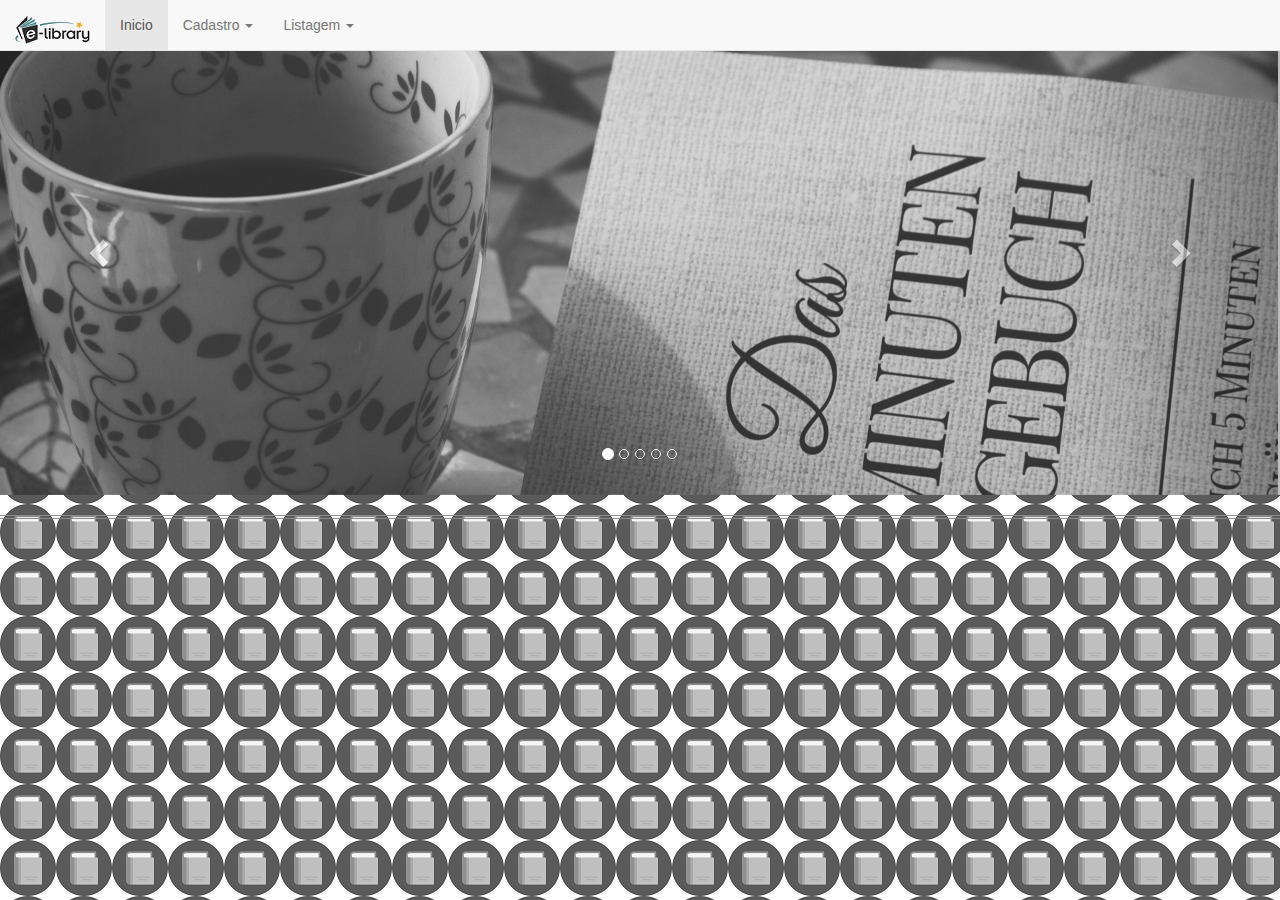
<file: index.html>
<html>
<head>
  <meta charset="UTF-8" />
  <title>E-Library</title>
  <link href="bootstrap/css/bootstrap.min.css" rel="stylesheet" type="text/css">
  <link href="bootstrap/css/font-awesome.min.css" rel="stylesheet" type="text/css">
  <link href="css/style.css" rel="stylesheet" type="text/css">
  <link href="images/icon.png" rel="shortcut icon" type="icon">
</head>
<body>

  <!-- COMEÇO DA NAV BAR -->
  <nav class="navbar navbar-default navbar-fixed-top">
    <div class="container-fluid">
      <div class="navbar-header">
        <button type="button" class="navbar-toggle collapsed" data-toggle="collapse" data-target="#bs-example-navbar-collapse-1" aria-expanded="false">
          <span class="sr-only">Toggle navigation</span>
          <span class="icon-bar"></span>
          <span class="icon-bar"></span>
          <span class="icon-bar"></span>
        </button>
        <a class="navbar-brand" href="#">
          <img alt="E-Library" src="images/logo.png">
        </a>
      </div>

      <div class="collapse navbar-collapse" id="bs-example-navbar-collapse-1">
        <ul class="nav navbar-nav">
          <li class="active"><a href="index.html">Inicio</a></li>


          <li class="dropdown">
            <a href="#" class="dropdown-toggle" data-toggle="dropdown" role="button" aria-haspopup="true" aria-expanded="false">Cadastro <span class="caret"></span></a>
            <ul class="dropdown-menu">
              <li><a href="pages/cadastroAut.html">Autor</a></li>
              <li><a href="pages/cadastroLiv.html">Livro</a></li>
              <li><a href="pages/cadastroUsu.html">Usuário</a></li>
              <li><a href="pages/cadastroCat.html">Categoria</a></li>
              <li role="separator" class="divider"></li>
              <li><a href="pages/retira.html">Retirada</a></li>
              <li><a href="pages/devolve.html">Devolução</a></li>
            </ul>
          </li>

          <li class="dropdown">
            <a href="#" class="dropdown-toggle" data-toggle="dropdown" role="button" aria-haspopup="true" aria-expanded="false">Listagem <span class="caret"></span></a>
            <ul class="dropdown-menu">
              <li><a href="pages/listAutores.html">Autores</a></li>
              <li><a href="pages/listLivros.html">Livros</a></li>
              <li><a href="pages/listUsuarios.html">Usuários</a></li>
              <li role="separator" class="divider"></li>
              <li><a href="pages/listDevolve.html">Livros a devolver</a></li>
              <li><a href="pages/listEmprestado.html">Livros emprestados</a></li>
              <li><a href="pages/listDisponiveis.html">Livros Disponíveis</a></li>
            </ul>
          </li>

        </ul>

        </div>
    </div>
  </nav>
  <!-- FIM DA NAV BAR -->
  <!-- COMEÇO DO CAROUSEL -->
    <div id="carousel-example-generic" class="carousel slide" data-ride="carousel">

  <ol class="carousel-indicators">
    <li data-target="#carousel-example-generic" data-slide-to="0" class="active"></li>
    <li data-target="#carousel-example-generic" data-slide-to="1"></li>
    <li data-target="#carousel-example-generic" data-slide-to="2"></li>
    <li data-target="#carousel-example-generic" data-slide-to="3"></li>
    <li data-target="#carousel-example-generic" data-slide-to="4"></li>
  </ol>

  <div class="carousel-inner" role="listbox">
    <div class="item active">
      <img src="images/1.jpg" alt="one">
      <div class="carousel-caption">
      </div>
    </div>
    <div class="item">
      <img src="images/2.jpg" alt="two">
      <div class="carousel-caption">
      </div>
    </div>

    <div class="item">
      <img src="images/3.jpg" alt="three">
      <div class="carousel-caption">
      </div>
    </div>

    <div class="item">
      <img src="images/4.jpg" alt="four">
      <div class="carousel-caption">
      </div>
    </div>

    <div class="item">
      <img src="images/5.jpg" alt="five">
      <div class="carousel-caption">
      </div>
    </div>

  </div>

  <a class="left carousel-control" href="#carousel-example-generic" role="button" data-slide="prev">
    <span class="glyphicon glyphicon-chevron-left" aria-hidden="true"></span>
    <span class="sr-only">Previous</span>
  </a>
  <a class="right carousel-control" href="#carousel-example-generic" role="button" data-slide="next">
    <span class="glyphicon glyphicon-chevron-right" aria-hidden="true"></span>
    <span class="sr-only">Next</span>
  </a>

</div>
  <!-- FIM DO CAROUSEL -->


<hr class="style">
<div>

</div>
  <script src="js/jquery.js"></script>
  <script src="bootstrap/js/bootstrap.min.js"></script>
  <script src="js/script.js"></script>
</body>
</html>
</file>
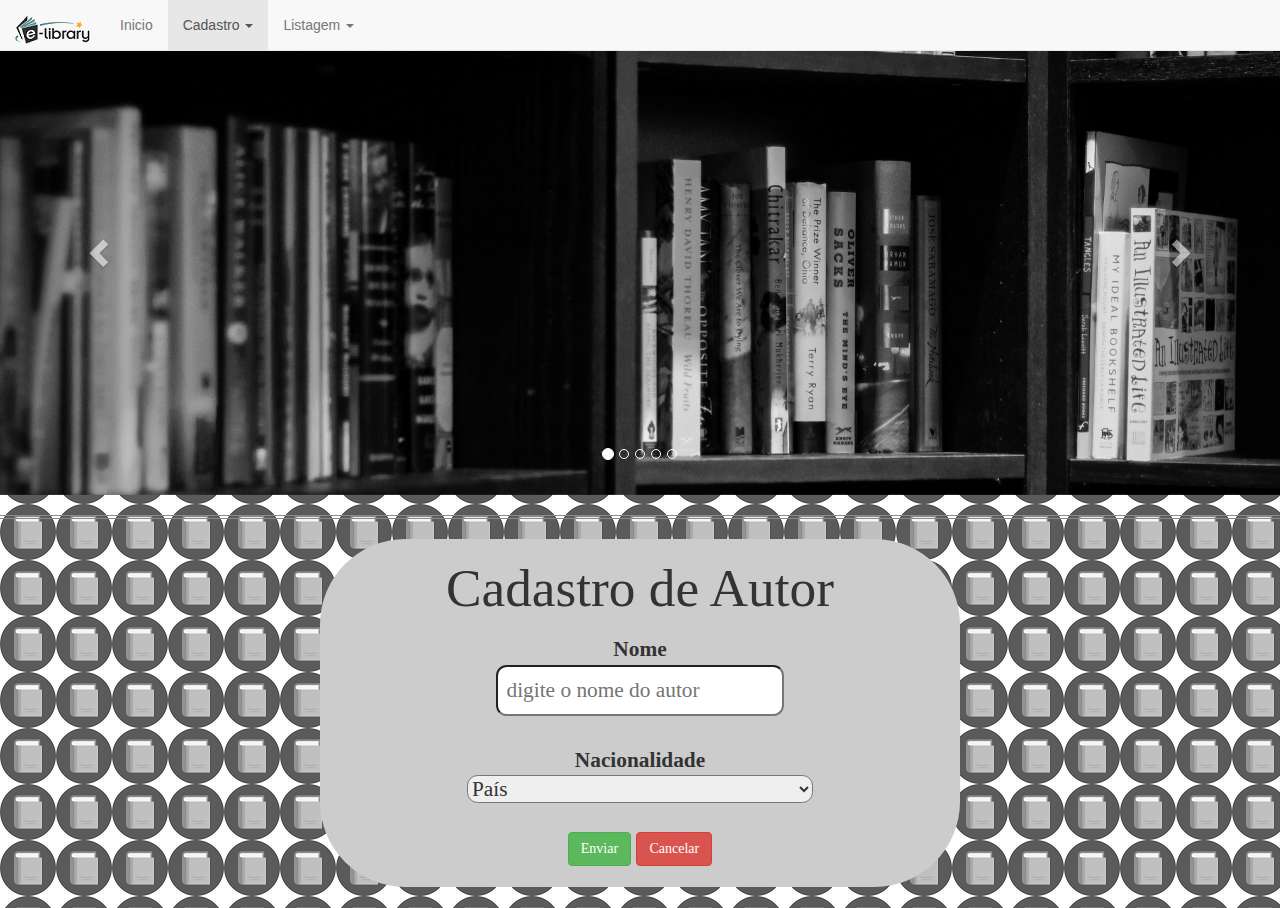
<file: pages/cadastroAut.html>
<html>
<head>
  <meta charset="UTF-8" />
  <title>E-Library</title>
  <link href="../bootstrap/css/bootstrap.min.css" rel="stylesheet" type="text/css">
  <link href="../bootstrap/css/font-awesome.min.css" rel="stylesheet" type="text/css">
  <link href="../css/style.css" rel="stylesheet" type="text/css">
  <link href="../images/icon.png" rel="shortcut icon" type="icon">
</head>
<body>

  <!-- COMEÇO DA NAV BAR -->
  <nav class="navbar navbar-default navbar-fixed-top">
    <div class="container-fluid">
      <div class="navbar-header">
        <button type="button" class="navbar-toggle collapsed" data-toggle="collapse" data-target="#bs-example-navbar-collapse-1" aria-expanded="false">
          <span class="sr-only">Toggle navigation</span>
          <span class="icon-bar"></span>
          <span class="icon-bar"></span>
          <span class="icon-bar"></span>
        </button>
        <a class="navbar-brand" href="#">
          <img alt="E-Library" src="../images/logo.png">
        </a>
      </div>

      <div class="collapse navbar-collapse" id="bs-example-navbar-collapse-1">
        <ul class="nav navbar-nav">
          <li><a href="../index.html">Inicio</a></li>


          <li class="dropdown active">
            <a href="#" class="dropdown-toggle" data-toggle="dropdown" role="button" aria-haspopup="true" aria-expanded="false">Cadastro <span class="caret"></span></a>
            <ul class="dropdown-menu">
              <li><a href="cadastroAut.html">Autor</a></li>
              <li><a href="cadastroLiv.html">Livro</a></li>
              <li><a href="cadastroUsu.html">Usuário</a></li>
              <li><a href="cadastroCat.html">Categoria</a></li>
              <li role="separator" class="divider"></li>
              <li><a href="retira.html">Retirada</a></li>
              <li><a href="devolve.html">Devolução</a></li>
            </ul>
          </li>

          <li class="dropdown">
            <a href="#" class="dropdown-toggle" data-toggle="dropdown" role="button" aria-haspopup="true" aria-expanded="false">Listagem <span class="caret"></span></a>
            <ul class="dropdown-menu">
              <li><a href="listAutores.html">Autores</a></li>
              <li><a href="listLivros.html">Livros</a></li>
              <li><a href="listUsuarios.html">Usuários</a></li>
              <li role="separator" class="divider"></li>
              <li><a href="listDevolve.html">Livros a devolver</a></li>
              <li><a href="listEmprestado.html">Livros emprestados</a></li>
              <li><a href="listDisponiveis.html">Livros Disponíveis</a></li>
            </ul>
          </li>

        </ul>

        </div>
    </div>
  </nav>
  <!-- FIM DA NAV BAR -->
  <!-- COMEÇO DO CAROUSEL -->
    <div id="carousel-example-generic" class="carousel slide" data-ride="carousel">

  <ol class="carousel-indicators">
    <li data-target="#carousel-example-generic" data-slide-to="0" class="active"></li>
    <li data-target="#carousel-example-generic" data-slide-to="1"></li>
    <li data-target="#carousel-example-generic" data-slide-to="2"></li>
    <li data-target="#carousel-example-generic" data-slide-to="3"></li>
    <li data-target="#carousel-example-generic" data-slide-to="4"></li>
  </ol>

  <div class="carousel-inner" role="listbox">
    <div class="item active">
      <img src="../images/17.jpg" alt="one">
      <div class="carousel-caption">
      </div>
    </div>
    <div class="item">
      <img src="../images/15.jpg" alt="two">
      <div class="carousel-caption">
      </div>
    </div>

    <div class="item">
      <img src="../images/13.jpg" alt="three">
      <div class="carousel-caption">
      </div>
    </div>

    <div class="item">
      <img src="../images/11.jpg" alt="four">
      <div class="carousel-caption">
      </div>
    </div>

    <div class="item">
      <img src="../images/7.jpg" alt="five">
      <div class="carousel-caption">
      </div>
    </div>

  </div>

  <a class="left carousel-control" href="#carousel-example-generic" role="button" data-slide="prev">
    <span class="glyphicon glyphicon-chevron-left" aria-hidden="true"></span>
    <span class="sr-only">Previous</span>
  </a>
  <a class="right carousel-control" href="#carousel-example-generic" role="button" data-slide="next">
    <span class="glyphicon glyphicon-chevron-right" aria-hidden="true"></span>
    <span class="sr-only">Next</span>
  </a>

</div>
  <!-- FIM DO CAROUSEL -->


<hr class="style">
<div class="conteudo">
  <form class="form-horizontal">
<fieldset>

<h3>Cadastro de Autor</h3>

<div class="control-group">
  <label class="control-label" for="nomeAut">Nome</label>
  <div class="controls">
    <input id="nomeAut" name="nomeAut" type="text" placeholder="digite o nome do autor" class="input-large" required="">

  </div>
</div>

<div class="control-group">
  <label class="control-label" for="nacionalidadeAut">Nacionalidade</label>
  <div class="controls">
    <select id="nacionalidadeAut" name="nacionalidadeAut" class="input-medium">
      <option>País</option>
      <option>Afeganistão</option>
      <option>África do Sul</option>
      <option>Akrotiri</option>
      <option>Albânia</option>
      <option>Alemanha</option>
      <option>Andorra</option>
      <option>Angola</option>
      <option>Anguila</option>
      <option>Antárctida</option>
      <option>Antígua e Barbuda</option>
      <option>Antilhas Neerlandesas</option>
      <option>Arábia Saudita</option>
      <option>Arctic Ocean</option>
      <option>Argélia</option>
      <option>Argentina</option>
      <option>Arménia</option>
      <option>Aruba</option>
      <option>Ashmore and Cartier Islands</option>
      <option>Atlantic Ocean</option>
      <option>Austrália</option>
      <option>Áustria</option>
      <option>Azerbaijão</option>
      <option>Baamas</option>
      <option>Bangladeche</option>
      <option>Barbados</option>
      <option>Barém</option>
      <option>Bélgica</option>
      <option>Belize</option>
      <option>Benim</option>
      <option>Bermudas</option>
      <option>Bielorrússia</option>
      <option>Birmânia</option>
      <option>Bolívia</option>
      <option>Bósnia e Herzegovina</option>
      <option>Botsuana</option>
      <option>Brasil</option>
      <option>Brunei</option>
      <option>Bulgária</option>
      <option>Burquina Faso</option>
      <option>Burúndi</option>
      <option>Butão</option>
      <option>Cabo Verde</option>
      <option>Camarões</option>
      <option>Camboja</option>
      <option>Canadá</option>
      <option>Catar</option>
      <option>Cazaquistão</option>
      <option>Chade</option>
      <option>Chile</option>
      <option>China</option>
      <option>Chipre</option>
      <option>Clipperton Island</option>
      <option>Colômbia</option>
      <option>Comores</option>
      <option>Congo-Brazzaville</option>
      <option>Congo-Kinshasa</option>
      <option>Coral Sea Islands</option>
      <option>Coreia do Norte</option>
      <option>Coreia do Sul</option>
      <option>Costa do Marfim</option>
      <option>Costa Rica</option>
      <option>Croácia</option>
      <option>Cuba</option>
      <option>Dhekelia</option>
      <option>Dinamarca</option>
      <option>Domínica</option>
      <option>Egipto</option>
      <option>Emiratos Árabes Unidos</option>
      <option>Equador</option>
      <option>Eritreia</option>
      <option>Eslováquia</option>
      <option>Eslovénia</option>
      <option>Espanha</option>
      <option>Estados Unidos</option>
      <option>Estónia</option>
      <option>Etiópia</option>
      <option>Faroé</option>
      <option>Fiji</option>
      <option>Filipinas</option>
      <option>Finlândia</option>
      <option>França</option>
      <option>Gabão</option>
      <option>Gâmbia</option>
      <option>Gana</option>
      <option>Gaza Strip</option>
      <option>Geórgia</option>
      <option>Geórgia do Sul e Sandwich do Sul</option>
      <option>Gibraltar</option>
      <option>Granada</option>
      <option>Grécia</option>
      <option>Gronelândia</option>
      <option>Guame</option>
      <option>Guatemala</option>
      <option>Guernsey</option>
      <option>Guiana</option>
      <option>Guiné</option>
      <option>Guiné Equatorial</option>
      <option>Guiné-Bissau</option>
      <option>Haiti</option>
      <option>Honduras</option>
      <option>Hong Kong</option>
      <option>Hungria</option>
      <option>Iémen</option>
      <option>Ilha Bouvet</option>
      <option>Ilha do Natal</option>
      <option>Ilha Norfolk</option>
      <option>Ilhas Caimão</option>
      <option>Ilhas Cook</option>
      <option>Ilhas dos Cocos</option>
      <option>Ilhas Falkland</option>
      <option>Ilhas Heard e McDonald</option>
      <option>Ilhas Marshall</option>
      <option>Ilhas Salomão</option>
      <option>Ilhas Turcas e Caicos</option>
      <option>Ilhas Virgens Americanas</option>
      <option>Ilhas Virgens Britânicas</option>
      <option>Índia</option>
      <option>Indian Ocean</option>
      <option>Indonésia</option>
      <option>Irão</option>
      <option>Iraque</option>
      <option>Irlanda</option>
      <option>Islândia</option>
      <option>Israel</option>
      <option>Itália</option>
      <option>Jamaica</option>
      <option>Jan Mayen</option>
      <option>Japão</option>
      <option>Jersey</option>
      <option>Jibuti</option>
      <option>Jordânia</option>
      <option>Kuwait</option>
      <option>Laos</option>
      <option>Lesoto</option>
      <option>Letónia</option>
      <option>Líbano</option>
      <option>Libéria</option>
      <option>Líbia</option>
      <option>Listenstaine</option>
      <option>Lituânia</option>
      <option>Luxemburgo</option>
      <option>Macau</option>
      <option>Macedónia</option>
      <option>Madagáscar</option>
      <option>Malásia</option>
      <option>Malávi</option>
      <option>Maldivas</option>
      <option>Mali</option>
      <option>Malta</option>
      <option>Man, Isle of</option>
      <option>Marianas do Norte</option>
      <option>Marrocos</option>
      <option>Maurícia</option>
      <option>Mauritânia</option>
      <option>Mayotte</option>
      <option>México</option>
      <option>Micronésia</option>
      <option>Moçambique</option>
      <option>Moldávia</option>
      <option>Mónaco</option>
      <option>Mongólia</option>
      <option>Monserrate</option>
      <option>Montenegro</option>
      <option>Mundo</option>
      <option>Namíbia</option>
      <option>Nauru</option>
      <option>Navassa Island</option>
      <option>Nepal</option>
      <option>Nicarágua</option>
      <option>Níger</option>
      <option>Nigéria</option>
      <option>Niue</option>
      <option>Noruega</option>
      <option>Nova Caledónia</option>
      <option>Nova Zelândia</option>
      <option>Omã</option>
      <option>Pacific Ocean</option>
      <option>Países Baixos</option>
      <option>Palau</option>
      <option>Panamá</option>
      <option>Papua-Nova Guiné</option>
      <option>Paquistão</option>
      <option>Paracel Islands</option>
      <option>Paraguai</option>
      <option>Peru</option>
      <option>Pitcairn</option>
      <option>Polinésia Francesa</option>
      <option>Polónia</option>
      <option>Porto Rico</option>
      <option>Portugal</option>
      <option>Quénia</option>
      <option>Quirguizistão</option>
      <option>Quiribáti</option>
      <option>Reino Unido</option>
      <option>República Centro-Africana</option>
      <option>República Checa</option>
      <option>República Dominicana</option>
      <option>Roménia</option>
      <option>Ruanda</option>
      <option>Rússia</option>
      <option>Salvador</option>
      <option>Samoa</option>
      <option>Samoa Americana</option>
      <option>Santa Helena</option>
      <option>Santa Lúcia</option>
      <option>São Cristóvão e Neves</option>
      <option>São Marinho</option>
      <option>São Pedro e Miquelon</option>
      <option>São Tomé e Príncipe</option>
      <option>São Vicente e Granadinas</option>
      <option>Sara Ocidental</option>
      <option>Seicheles</option>
      <option>Senegal</option>
      <option>Serra Leoa</option>
      <option>Sérvia</option>
      <option>Singapura</option>
      <option>Síria</option>
      <option>Somália</option>
      <option>Southern Ocean</option>
      <option>Spratly Islands</option>
      <option>Sri Lanca</option>
      <option>Suazilândia</option>
      <option>Sudão</option>
      <option>Suécia</option>
      <option>Suíça</option>
      <option>Suriname</option>
      <option>Svalbard e Jan Mayen</option>
      <option>Tailândia</option>
      <option>Taiwan</option>
      <option>Tajiquistão</option>
      <option>Tanzânia</option>
      <option>Território Britânico do Oceano Índico</option>
      <option>Territórios Austrais Franceses</option>
      <option>Timor Leste</option>
      <option>Togo</option>
      <option>Tokelau</option>
      <option>Tonga</option>
      <option>Trindade e Tobago</option>
      <option>Tunísia</option>
      <option>Turquemenistão</option>
      <option>Turquia</option>
      <option>Tuvalu</option>
      <option>Ucrânia</option>
      <option>Uganda</option>
      <option>União Europeia</option>
      <option>Uruguai</option>
      <option>Usbequistão</option>
      <option>Vanuatu</option>
      <option>Vaticano</option>
      <option>Venezuela</option>
      <option>Vietname</option>
      <option>Wake Island</option>
      <option>Wallis e Futuna</option>
      <option>West Bank</option>
      <option>Zâmbia</option>
      <option>Zimbabué</option>
    </select>
  </div>
</div>


<div class="control-group">
  <label class="control-label" for="enviarLiv"></label>
  <div class="controls">
    <a href="../index.html"><button id="enviarLiv" name="enviarLiv" class="btn btn-success">Enviar</button></a>
    <a href="../index.html"><button id="cancelarLiv" name="cancelarLiv" class="btn btn-danger">Cancelar</button></a>
  </div>
</div>

</fieldset>
</form>

</div>
  <script src="../js/jquery.js"></script>
  <script src="../bootstrap/js/bootstrap.min.js"></script>
  <script src="../js/script.js"></script>
</body>
</html>
</file>
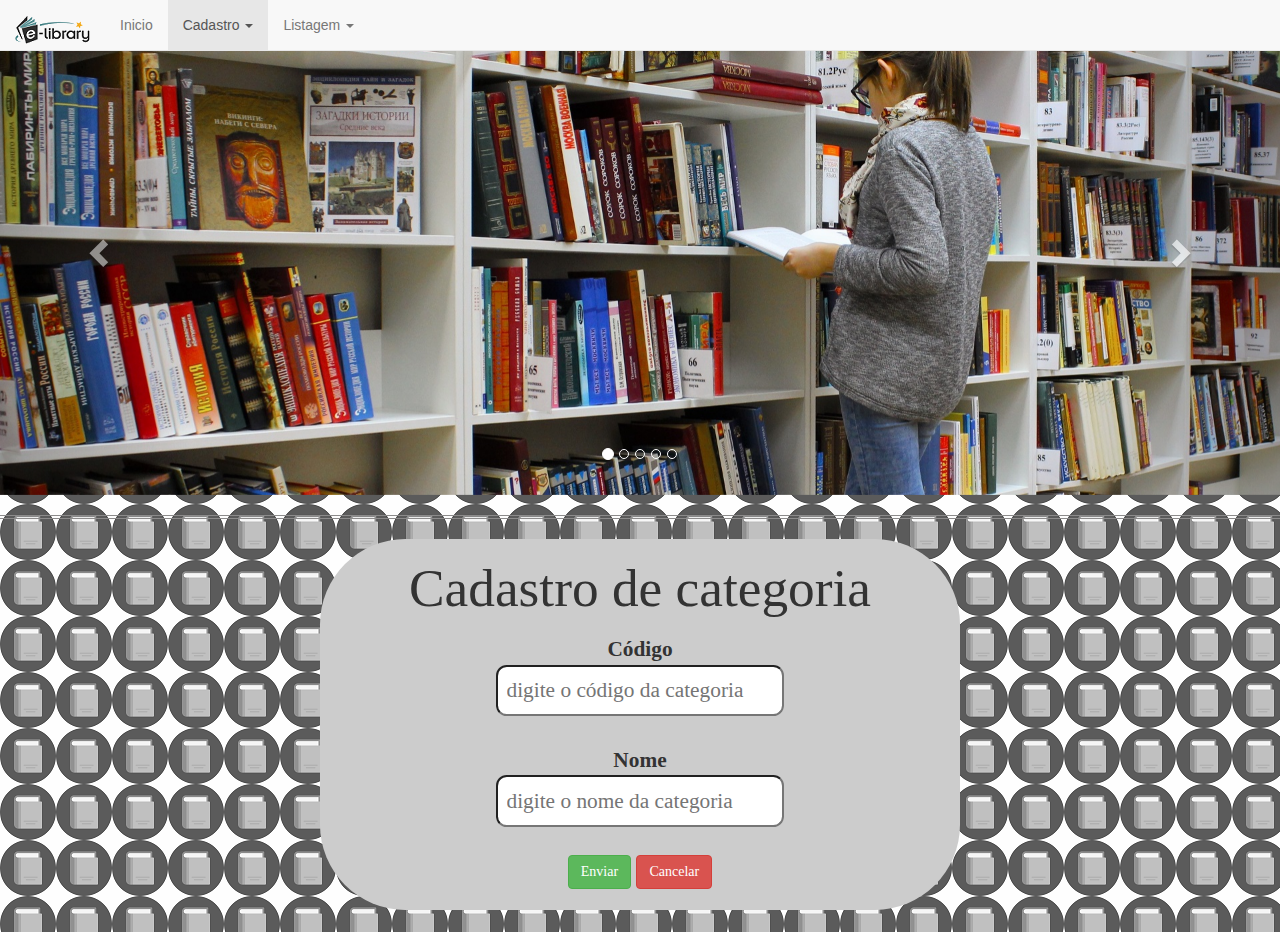
<file: pages/cadastroCat.html>
<html>
<head>
  <meta charset="UTF-8" />
  <title>E-Library</title>
  <link href="../bootstrap/css/bootstrap.min.css" rel="stylesheet" type="text/css">
  <link href="../bootstrap/css/font-awesome.min.css" rel="stylesheet" type="text/css">
  <link href="../css/style.css" rel="stylesheet" type="text/css">
  <link href="../images/icon.png" rel="shortcut icon" type="icon">
</head>
<body>

  <!-- COMEÇO DA NAV BAR -->
  <nav class="navbar navbar-default navbar-fixed-top">
    <div class="container-fluid">
      <div class="navbar-header">
        <button type="button" class="navbar-toggle collapsed" data-toggle="collapse" data-target="#bs-example-navbar-collapse-1" aria-expanded="false">
          <span class="sr-only">Toggle navigation</span>
          <span class="icon-bar"></span>
          <span class="icon-bar"></span>
          <span class="icon-bar"></span>
        </button>
        <a class="navbar-brand" href="#">
          <img alt="E-Library" src="../images/logo.png">
        </a>
      </div>

      <div class="collapse navbar-collapse" id="bs-example-navbar-collapse-1">
        <ul class="nav navbar-nav">
          <li><a href="../index.html">Inicio</a></li>


          <li class="dropdown active">
            <a href="#" class="dropdown-toggle" data-toggle="dropdown" role="button" aria-haspopup="true" aria-expanded="false">Cadastro <span class="caret"></span></a>
            <ul class="dropdown-menu">
              <li><a href="cadastroAut.html">Autor</a></li>
              <li><a href="cadastroLiv.html">Livro</a></li>
              <li><a href="cadastroUsu.html">Usuário</a></li>
              <li><a href="cadastroCat.html">Categoria</a></li>
              <li role="separator" class="divider"></li>
              <li><a href="retira.html">Retirada</a></li>
              <li><a href="devolve.html">Devolução</a></li>
            </ul>
          </li>

          <li class="dropdown">
            <a href="#" class="dropdown-toggle" data-toggle="dropdown" role="button" aria-haspopup="true" aria-expanded="false">Listagem <span class="caret"></span></a>
            <ul class="dropdown-menu">
              <li><a href="listAutores.html">Autores</a></li>
              <li><a href="listLivros.html">Livros</a></li>
              <li><a href="listUsuarios.html">Usuários</a></li>
              <li role="separator" class="divider"></li>
              <li><a href="listDevolve.html">Livros a devolver</a></li>
              <li><a href="listEmprestado.html">Livros emprestados</a></li>
              <li><a href="listDisponiveis.html">Livros Disponíveis</a></li>
            </ul>
          </li>

        </ul>

        </div>
    </div>
  </nav>
  <!-- FIM DA NAV BAR -->
  <!-- COMEÇO DO CAROUSEL -->
    <div id="carousel-example-generic" class="carousel slide" data-ride="carousel">

  <ol class="carousel-indicators">
    <li data-target="#carousel-example-generic" data-slide-to="0" class="active"></li>
    <li data-target="#carousel-example-generic" data-slide-to="1"></li>
    <li data-target="#carousel-example-generic" data-slide-to="2"></li>
    <li data-target="#carousel-example-generic" data-slide-to="3"></li>
    <li data-target="#carousel-example-generic" data-slide-to="4"></li>
  </ol>

  <div class="carousel-inner" role="listbox">
    <div class="item active">
      <img src="../images/12.jpg" alt="one">
      <div class="carousel-caption">
      </div>
    </div>
    <div class="item">
      <img src="../images/17.jpg" alt="two">
      <div class="carousel-caption">
      </div>
    </div>

    <div class="item">
      <img src="../images/7.jpg" alt="three">
      <div class="carousel-caption">
      </div>
    </div>

    <div class="item">
      <img src="../images/13.jpg" alt="four">
      <div class="carousel-caption">
      </div>
    </div>

    <div class="item">
      <img src="../images/15.jpg" alt="five">
      <div class="carousel-caption">
      </div>
    </div>

  </div>

  <a class="left carousel-control" href="#carousel-example-generic" role="button" data-slide="prev">
    <span class="glyphicon glyphicon-chevron-left" aria-hidden="true"></span>
    <span class="sr-only">Previous</span>
  </a>
  <a class="right carousel-control" href="#carousel-example-generic" role="button" data-slide="next">
    <span class="glyphicon glyphicon-chevron-right" aria-hidden="true"></span>
    <span class="sr-only">Next</span>
  </a>

</div>
  <!-- FIM DO CAROUSEL -->


<hr class="style">
<div class="conteudo">
  <form class="form-horizontal">
<fieldset>

<h3>Cadastro de categoria</h3>

<div class="control-group">
  <label class="control-label" for="codigoCat">Código</label>
  <div class="controls">
    <input id="codigoCat" name="codigoCat" type="text" placeholder="digite o código da categoria" class="input-large" required="">

  </div>
</div>

<div class="control-group">
  <label class="control-label" for="nomeCat">Nome</label>
  <div class="controls">
    <input id="nomeCat" name="nomeCat" type="text" placeholder="digite o nome da categoria" class="input-large" required="">

  </div>
</div>
<div class="control-group">
  <label class="control-label" for="enviarLiv"></label>
  <div class="controls">
    <a href="../index.html"><button id="enviarLiv" name="enviarLiv" class="btn btn-success">Enviar</button></a>
    <a href="../index.html"><button id="cancelarLiv" name="cancelarLiv" class="btn btn-danger">Cancelar</button></a>
  </div>
</div>

</fieldset>
</form>

</div>
  <script src="../js/jquery.js"></script>
  <script src="../bootstrap/js/bootstrap.min.js"></script>
  <script src="../js/script.js"></script>
</body>
</html>
</file>
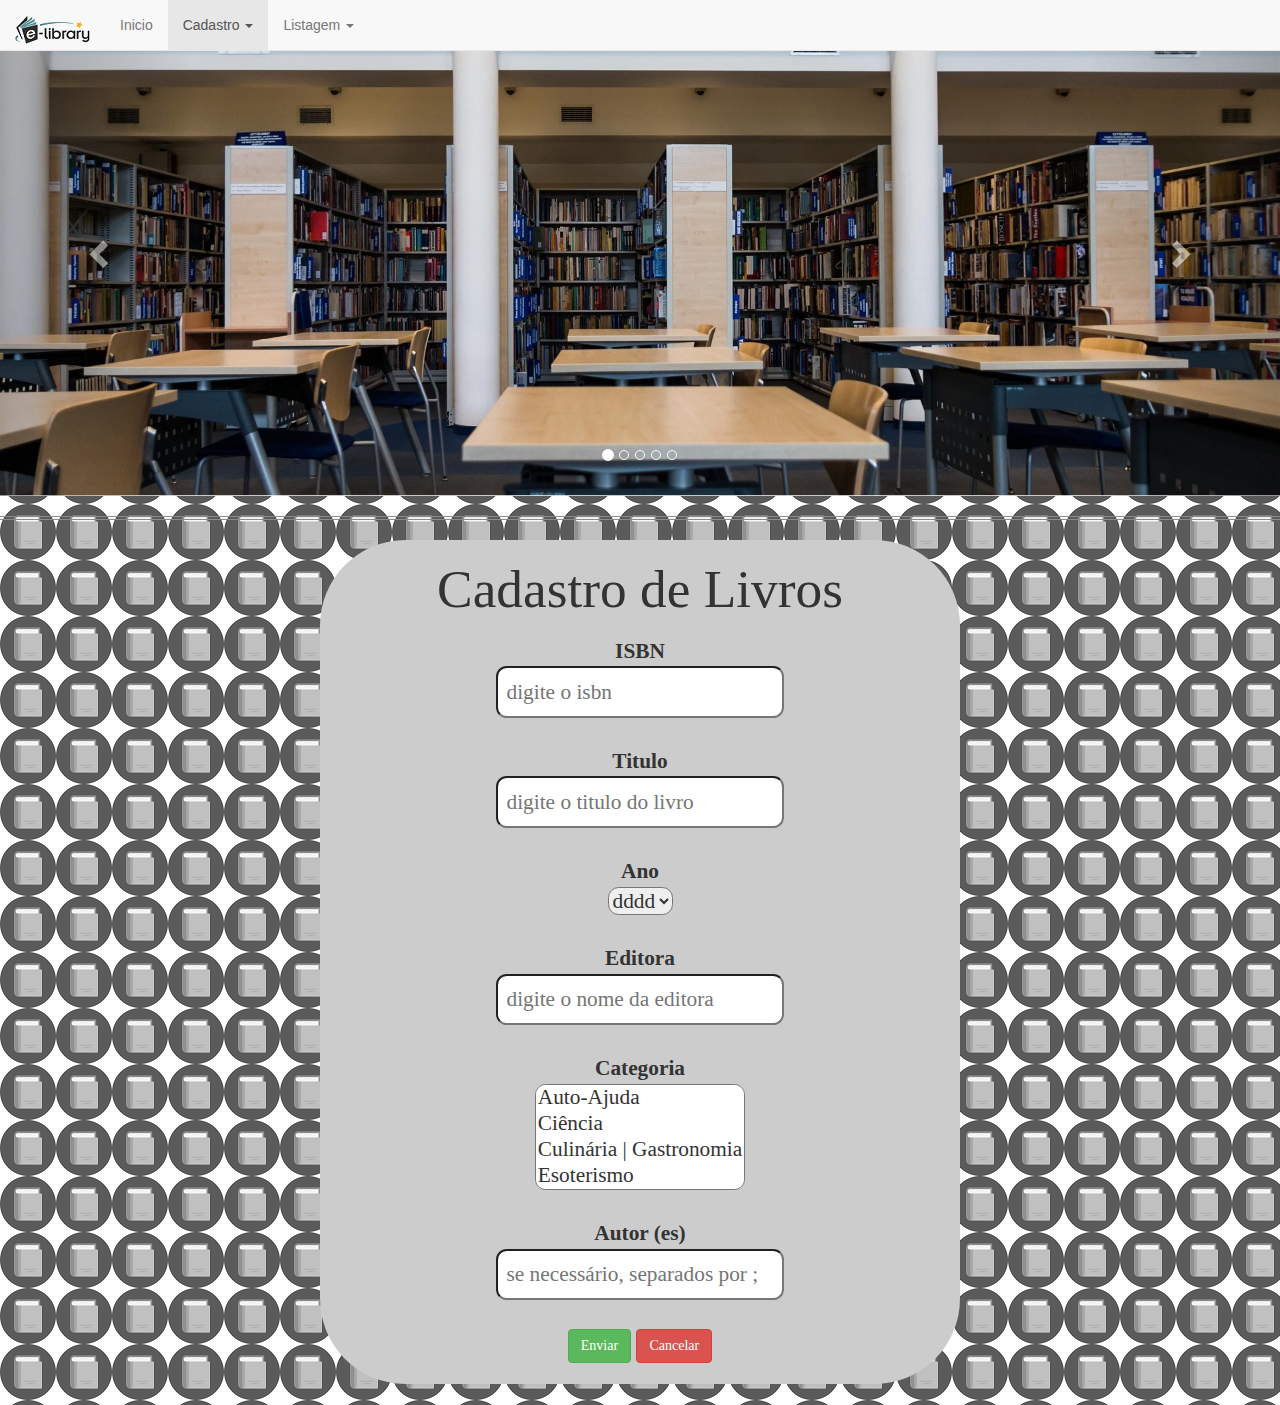
<file: pages/cadastroLiv.html>
<html>
<head>
  <meta charset="UTF-8" />
  <title>E-Library</title>
  <link href="../bootstrap/css/bootstrap.min.css" rel="stylesheet" type="text/css">
  <link href="../bootstrap/css/font-awesome.min.css" rel="stylesheet" type="text/css">
  <link href="../css/style.css" rel="stylesheet" type="text/css">
  <link href="../images/icon.png" rel="shortcut icon" type="icon">
</head>
<body>

  <!-- COMEÇO DA NAV BAR -->
  <nav class="navbar navbar-default navbar-fixed-top">
    <div class="container-fluid">
      <div class="navbar-header">
        <button type="button" class="navbar-toggle collapsed" data-toggle="collapse" data-target="#bs-example-navbar-collapse-1" aria-expanded="false">
          <span class="sr-only">Toggle navigation</span>
          <span class="icon-bar"></span>
          <span class="icon-bar"></span>
          <span class="icon-bar"></span>
        </button>
        <a class="navbar-brand" href="#">
          <img alt="E-Library" src="../images/logo.png">
        </a>
      </div>

      <div class="collapse navbar-collapse" id="bs-example-navbar-collapse-1">
        <ul class="nav navbar-nav">
          <li><a href="../index.html">Inicio</a></li>


          <li class="dropdown active">
            <a href="#" class="dropdown-toggle" data-toggle="dropdown" role="button" aria-haspopup="true" aria-expanded="false">Cadastro <span class="caret"></span></a>
            <ul class="dropdown-menu">
              <li><a href="cadastroAut.html">Autor</a></li>
              <li><a href="cadastroLiv.html">Livro</a></li>
              <li><a href="cadastroUsu.html">Usuário</a></li>
              <li><a href="cadastroCat.html">Categoria</a></li>
              <li role="separator" class="divider"></li>
              <li><a href="retira.html">Retirada</a></li>
              <li><a href="devolve.html">Devolução</a></li>
            </ul>
          </li>

          <li class="dropdown">
            <a href="#" class="dropdown-toggle" data-toggle="dropdown" role="button" aria-haspopup="true" aria-expanded="false">Listagem <span class="caret"></span></a>
            <ul class="dropdown-menu">
              <li><a href="listAutores.html">Autores</a></li>
              <li><a href="listLivros.html">Livros</a></li>
              <li><a href="listUsuarios.html">Usuários</a></li>
              <li role="separator" class="divider"></li>
              <li><a href="listDevolve.html">Livros a devolver</a></li>
              <li><a href="listEmprestado.html">Livros emprestados</a></li>
              <li><a href="listDisponiveis.html">Livros Disponíveis</a></li>
            </ul>
          </li>

        </ul>

        </div>
    </div>
  </nav>
  <!-- FIM DA NAV BAR -->
  <!-- COMEÇO DO CAROUSEL -->
    <div id="carousel-example-generic" class="carousel slide" data-ride="carousel">

  <ol class="carousel-indicators">
    <li data-target="#carousel-example-generic" data-slide-to="0" class="active"></li>
    <li data-target="#carousel-example-generic" data-slide-to="1"></li>
    <li data-target="#carousel-example-generic" data-slide-to="2"></li>
    <li data-target="#carousel-example-generic" data-slide-to="3"></li>
    <li data-target="#carousel-example-generic" data-slide-to="4"></li>
  </ol>

  <div class="carousel-inner" role="listbox">
    <div class="item active">
      <img src="../images/20.jpg" alt="one">
      <div class="carousel-caption">
      </div>
    </div>
    <div class="item">
      <img src="../images/19.jpg" alt="two">
      <div class="carousel-caption">
      </div>
    </div>

    <div class="item">
      <img src="../images/18.jpg" alt="three">
      <div class="carousel-caption">
      </div>
    </div>

    <div class="item">
      <img src="../images/17.jpg" alt="four">
      <div class="carousel-caption">
      </div>
    </div>

    <div class="item">
      <img src="../images/16.jpg" alt="five">
      <div class="carousel-caption">
      </div>
    </div>

  </div>

  <a class="left carousel-control" href="#carousel-example-generic" role="button" data-slide="prev">
    <span class="glyphicon glyphicon-chevron-left" aria-hidden="true"></span>
    <span class="sr-only">Previous</span>
  </a>
  <a class="right carousel-control" href="#carousel-example-generic" role="button" data-slide="next">
    <span class="glyphicon glyphicon-chevron-right" aria-hidden="true"></span>
    <span class="sr-only">Next</span>
  </a>

</div>
  <!-- FIM DO CAROUSEL -->


<hr class="style">
<div class="conteudo">
  <form class="form-horizontal center">
<fieldset>

<h3>Cadastro de Livros</h3>

<div class="">
  <label class="control-label" for="isbnLiv">ISBN</label>
  <div class="controls">
    <input id="isbnLiv" name="isbnLiv" type="text" placeholder="digite o isbn" class="large" required="">

  </div>
</div>

<div >
  <label class="control-label" id="tituloLiv">Titulo</label>
  <div class="controls">
    <input id="tituloLiv" name="tituloLiv" type="text" placeholder="digite o titulo do livro" class="input-large" required="">

  </div>
</div>

<div class="control-group">
  <label class="control-label" for="anoLiv">Ano</label>
  <div class="controls">
    <select id="anoLiv" name="anoLiv" class="input-small">
      <option>dddd</option>
      <option>1900</option>
      <option>1901</option>
      <option>1902</option>
      <option>1903</option>
      <option>1904</option>
      <option>1905</option>
      <option>1906</option>
      <option>1907</option>
      <option>1908</option>
      <option>1909</option>
      <option>1910</option>
      <option>1911</option>
      <option>1912</option>
      <option>1913</option>
      <option>1914</option>
      <option>1915</option>
      <option>1916</option>
      <option>1917</option>
      <option>1918</option>
      <option>1919</option>
      <option>1920</option>
      <option>1921</option>
      <option>1922</option>
      <option>1923</option>
      <option>1924</option>
      <option>1925</option>
      <option>1926</option>
      <option>1927</option>
      <option>1928</option>
      <option>1929</option>
      <option>1930</option>
      <option>1931</option>
      <option>1932</option>
      <option>1933</option>
      <option>1934</option>
      <option>1935</option>
      <option>1936</option>
      <option>1937</option>
      <option>1938</option>
      <option>1939</option>
      <option>1940</option>
      <option>1941</option>
      <option>1942</option>
      <option>1943</option>
      <option>1944</option>
      <option>1945</option>
      <option>1946</option>
      <option>1947</option>
      <option>1948</option>
      <option>1949</option>
      <option>1950</option>
      <option>1951</option>
      <option>1952</option>
      <option>1953</option>
      <option>1954</option>
      <option>1955</option>
      <option>1956</option>
      <option>1957</option>
      <option>1958</option>
      <option>1959</option>
      <option>1960</option>
      <option>1961</option>
      <option>1962</option>
      <option>1963</option>
      <option>1964</option>
      <option>1965</option>
      <option>1966</option>
      <option>1967</option>
      <option>1968</option>
      <option>1969</option>
      <option>1970</option>
      <option>1971</option>
      <option>1972</option>
      <option>1973</option>
      <option>1974</option>
      <option>1975</option>
      <option>1976</option>
      <option>1977</option>
      <option>1978</option>
      <option>1979</option>
      <option>1980</option>
      <option>1981</option>
      <option>1982</option>
      <option>1983</option>
      <option>1984</option>
      <option>1985</option>
      <option>1986</option>
      <option>1987</option>
      <option>1988</option>
      <option>1989</option>
      <option>1990</option>
      <option>1991</option>
      <option>1992</option>
      <option>1993</option>
      <option>1994</option>
      <option>1995</option>
      <option>1996</option>
      <option>1997</option>
      <option>1998</option>
      <option>1999</option>
      <option>2000</option>
      <option>2001</option>
      <option>2002</option>
      <option>2003</option>
      <option>2004</option>
      <option>2005</option>
      <option>2006</option>
      <option>2007</option>
      <option>2008</option>
      <option>2009</option>
      <option>2010</option>
      <option>2011</option>
      <option>2012</option>
      <option>2013</option>
      <option>2014</option>
      <option>2015</option>
      <option>2016</option>
    </select>
  </div>
</div>

<div class="control-group">
  <label class="control-label" for="editoraLiv">Editora</label>
  <div class="controls">
    <input id="editoraLiv" name="editoraLiv" type="text" placeholder="digite o nome da editora" class="input-large">

  </div>
</div>

<div class="control-group">
  <label class="control-label" for="categoriaLiv">Categoria</label>
  <div class="controls">
    <select id="categoriaLiv" name="categoriaLiv" class="input-large" multiple="multiple">
      <option>Auto-Ajuda</option>
      <option>Ciência</option>
      <option>Culinária | Gastronomia</option>
      <option>Esoterismo</option>
      <option>Fantasia | Ficção</option>
      <option>Filosofia</option>
      <option>Guerra</option>
      <option>História</option>
      <option>Lingüistica</option>
      <option>Lit. Estrangeira</option>
      <option>Lit. Infanto-Juvenil</option>
      <option>Lit. Nacional</option>
      <option>Medicina</option>
      <option>Música</option>
      <option>Política</option>
      <option>Psicologia</option>
      <option>Romance</option>
      <option>Quadrinhos</option>
      <option>Religião</option>
      <option>Saúde</option>
      <option>Sexo</option>
      <option>Terror</option>
      <option>Vestibular</option>
      <option>Cronica</option>
      <option>Poesia</option>
      <option>Poemas</option>
      <option>Conto</option>
    </select>
  </div>
</div>

<div class="control-group">
  <label class="control-label" for="autorLiv">Autor (es)</label>
  <div class="controls">
    <input id="autorLiv" name="autorLiv" type="text" placeholder="se necessário, separados por ;" class="input-large">

  </div>
</div>

<div class="control-group">
  <label class="control-label" for="enviarLiv"></label>
  <div class="controls">
    <a href="../index.html"><button id="enviarLiv" name="enviarLiv" class="btn btn-success">Enviar</button></a>
    <a href="../index.html"><button id="cancelarLiv" name="cancelarLiv" class="btn btn-danger">Cancelar</button></a>
  </div>
</div>

</fieldset>
</form>

  </div>
  <script src="../js/jquery.js"></script>
  <script src="../bootstrap/js/bootstrap.min.js"></script>
  <script src="../js/script.js"></script>
</body>
</html>
</file>
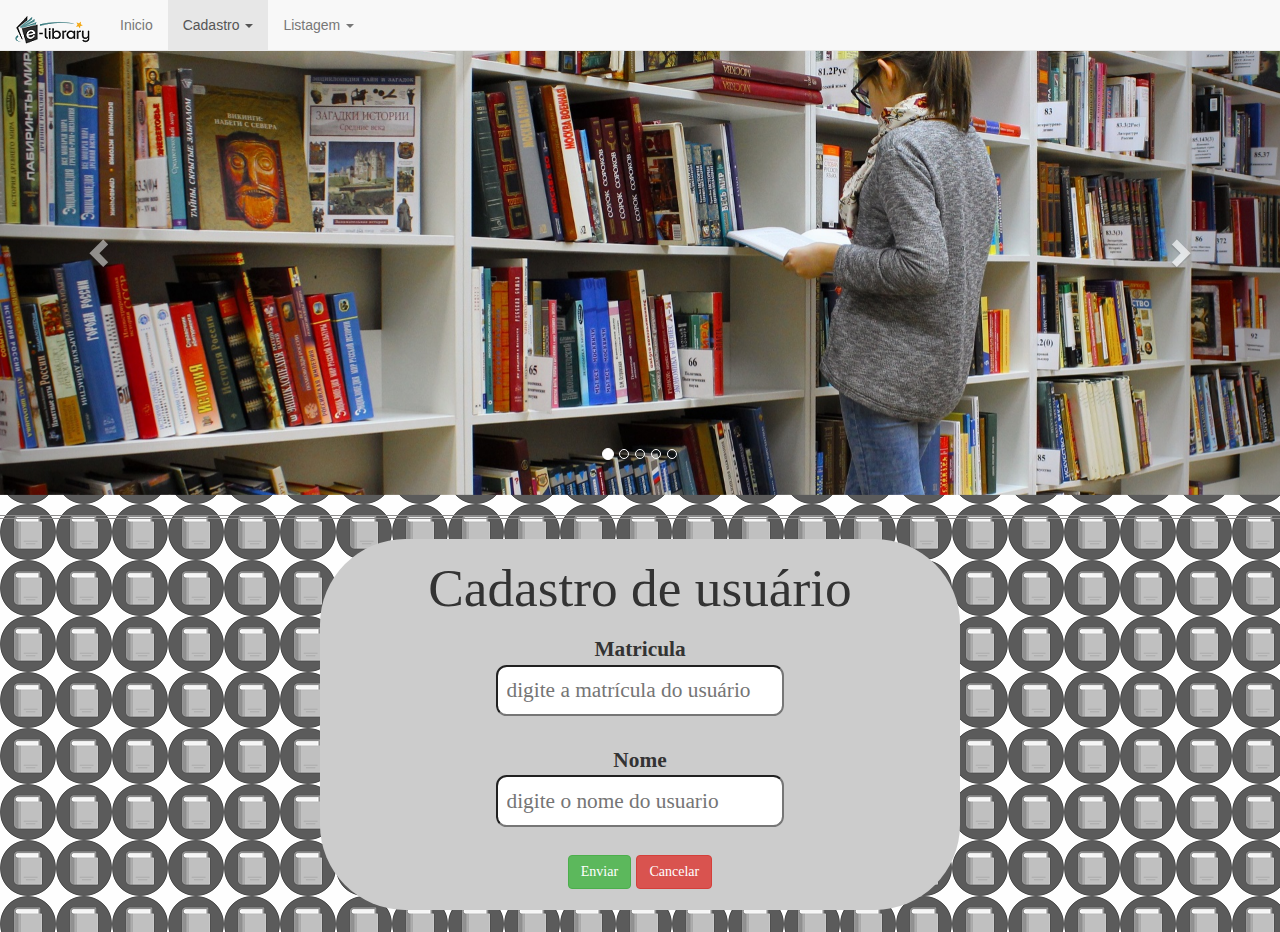
<file: pages/cadastroUsu.html>
<html>
<head>
  <meta charset="UTF-8" />
  <title>E-Library</title>
  <link href="../bootstrap/css/bootstrap.min.css" rel="stylesheet" type="text/css">
  <link href="../bootstrap/css/font-awesome.min.css" rel="stylesheet" type="text/css">
  <link href="../css/style.css" rel="stylesheet" type="text/css">
  <link href="../images/icon.png" rel="shortcut icon" type="icon">
</head>
<body>

  <!-- COMEÇO DA NAV BAR -->
  <nav class="navbar navbar-default navbar-fixed-top">
    <div class="container-fluid">
      <div class="navbar-header">
        <button type="button" class="navbar-toggle collapsed" data-toggle="collapse" data-target="#bs-example-navbar-collapse-1" aria-expanded="false">
          <span class="sr-only">Toggle navigation</span>
          <span class="icon-bar"></span>
          <span class="icon-bar"></span>
          <span class="icon-bar"></span>
        </button>
        <a class="navbar-brand" href="#">
          <img alt="E-Library" src="../images/logo.png">
        </a>
      </div>

      <div class="collapse navbar-collapse" id="bs-example-navbar-collapse-1">
        <ul class="nav navbar-nav">
          <li><a href="../index.html">Inicio</a></li>


          <li class="dropdown active">
            <a href="#" class="dropdown-toggle" data-toggle="dropdown" role="button" aria-haspopup="true" aria-expanded="false">Cadastro <span class="caret"></span></a>
            <ul class="dropdown-menu">
              <li><a href="cadastroAut.html">Autor</a></li>
              <li><a href="cadastroLiv.html">Livro</a></li>
              <li><a href="cadastroUsu.html">Usuário</a></li>
              <li><a href="cadastroCat.html">Categoria</a></li>
              <li role="separator" class="divider"></li>
              <li><a href="retira.html">Retirada</a></li>
              <li><a href="devolve.html">Devolução</a></li>
            </ul>
          </li>

          <li class="dropdown">
            <a href="#" class="dropdown-toggle" data-toggle="dropdown" role="button" aria-haspopup="true" aria-expanded="false">Listagem <span class="caret"></span></a>
            <ul class="dropdown-menu">
              <li><a href="listAutores.html">Autores</a></li>
              <li><a href="listLivros.html">Livros</a></li>
              <li><a href="listUsuarios.html">Usuários</a></li>
              <li role="separator" class="divider"></li>
              <li><a href="listDevolve.html">Livros a devolver</a></li>
              <li><a href="listEmprestado.html">Livros emprestados</a></li>
              <li><a href="listDisponiveis.html">Livros Disponíveis</a></li>
            </ul>
          </li>

        </ul>

        </div>
    </div>
  </nav>
  <!-- FIM DA NAV BAR -->
  <!-- COMEÇO DO CAROUSEL -->
    <div id="carousel-example-generic" class="carousel slide" data-ride="carousel">

  <ol class="carousel-indicators">
    <li data-target="#carousel-example-generic" data-slide-to="0" class="active"></li>
    <li data-target="#carousel-example-generic" data-slide-to="1"></li>
    <li data-target="#carousel-example-generic" data-slide-to="2"></li>
    <li data-target="#carousel-example-generic" data-slide-to="3"></li>
    <li data-target="#carousel-example-generic" data-slide-to="4"></li>
  </ol>

  <div class="carousel-inner" role="listbox">
    <div class="item active">
      <img src="../images/12.jpg" alt="one">
      <div class="carousel-caption">
      </div>
    </div>
    <div class="item">
      <img src="../images/17.jpg" alt="two">
      <div class="carousel-caption">
      </div>
    </div>

    <div class="item">
      <img src="../images/7.jpg" alt="three">
      <div class="carousel-caption">
      </div>
    </div>

    <div class="item">
      <img src="../images/13.jpg" alt="four">
      <div class="carousel-caption">
      </div>
    </div>

    <div class="item">
      <img src="../images/15.jpg" alt="five">
      <div class="carousel-caption">
      </div>
    </div>

  </div>

  <a class="left carousel-control" href="#carousel-example-generic" role="button" data-slide="prev">
    <span class="glyphicon glyphicon-chevron-left" aria-hidden="true"></span>
    <span class="sr-only">Previous</span>
  </a>
  <a class="right carousel-control" href="#carousel-example-generic" role="button" data-slide="next">
    <span class="glyphicon glyphicon-chevron-right" aria-hidden="true"></span>
    <span class="sr-only">Next</span>
  </a>

</div>
  <!-- FIM DO CAROUSEL -->


<hr class="style">
<div class="conteudo">
  <form class="form-horizontal">
<fieldset>

<h3>Cadastro de usuário</h3>

<div class="control-group">
  <label class="control-label" for="matriculaUsu">Matricula</label>
  <div class="controls">
    <input id="matriculaUsu" name="matriculaUsu" type="text" placeholder="digite a matrícula do usuário" class="input-large" required="">

  </div>
</div>

<div class="control-group">
  <label class="control-label" for="nomeUsu">Nome</label>
  <div class="controls">
    <input id="nomeUsu" name="nomeUsu" type="text" placeholder="digite o nome do usuario" class="input-large" required="">
  </div>
</div>
<div class="control-group">
  <label class="control-label" for="enviarLiv"></label>
  <div class="controls">
    <a href="../index.html"><button id="enviarLiv" name="enviarLiv" class="btn btn-success">Enviar</button></a>
    <a href="../index.html"><button id="cancelarLiv" name="cancelarLiv" class="btn btn-danger">Cancelar</button></a>
  </div>
</div>

</fieldset>
</form>

</div>
  <script src="../js/jquery.js"></script>
  <script src="../bootstrap/js/bootstrap.min.js"></script>
  <script src="../js/script.js"></script>
</body>
</html>
</file>
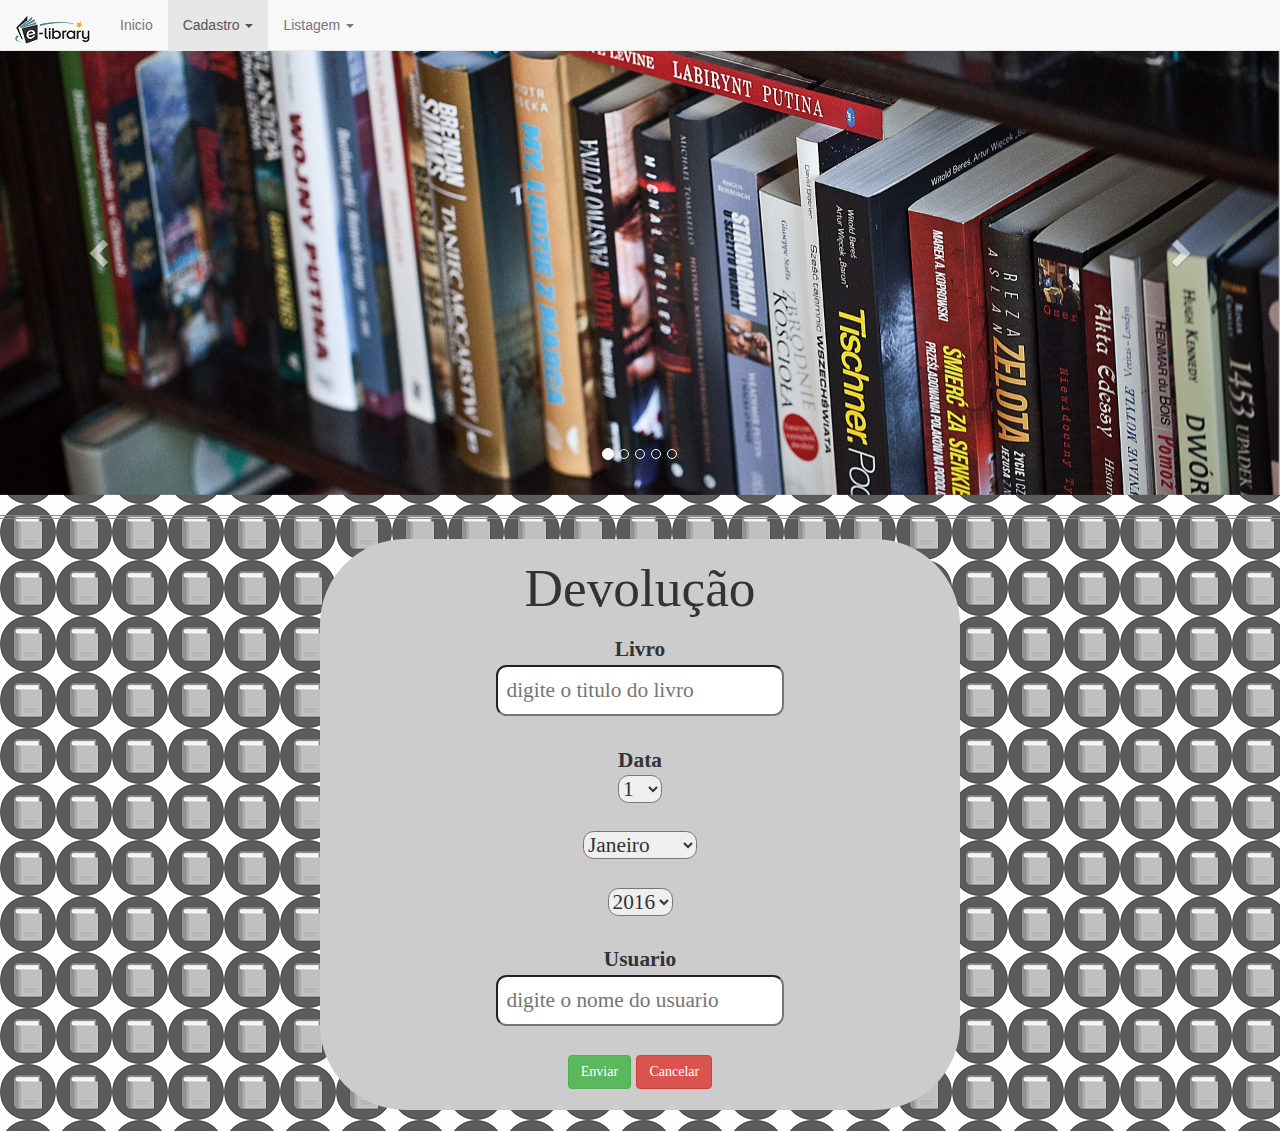
<file: pages/devolve.html>
<html>
<head>
  <meta charset="UTF-8" />
  <title>E-Library</title>
  <link href="../bootstrap/css/bootstrap.min.css" rel="stylesheet" type="text/css">
  <link href="../bootstrap/css/font-awesome.min.css" rel="stylesheet" type="text/css">
  <link href="../css/style.css" rel="stylesheet" type="text/css">
  <link href="../images/icon.png" rel="shortcut icon" type="icon">
</head>
<body>

  <!-- COMEÇO DA NAV BAR -->
  <nav class="navbar navbar-default navbar-fixed-top">
    <div class="container-fluid">
      <div class="navbar-header">
        <button type="button" class="navbar-toggle collapsed" data-toggle="collapse" data-target="#bs-example-navbar-collapse-1" aria-expanded="false">
          <span class="sr-only">Toggle navigation</span>
          <span class="icon-bar"></span>
          <span class="icon-bar"></span>
          <span class="icon-bar"></span>
        </button>
        <a class="navbar-brand" href="#">
          <img alt="E-Library" src="../images/logo.png">
        </a>
      </div>

      <div class="collapse navbar-collapse" id="bs-example-navbar-collapse-1">
        <ul class="nav navbar-nav">
          <li><a href="../index.html">Inicio</a></li>


          <li class="dropdown active">
            <a href="#" class="dropdown-toggle" data-toggle="dropdown" role="button" aria-haspopup="true" aria-expanded="false">Cadastro <span class="caret"></span></a>
            <ul class="dropdown-menu">
              <li><a href="cadastroAut.html">Autor</a></li>
              <li><a href="cadastroLiv.html">Livro</a></li>
              <li><a href="cadastroUsu.html">Usuário</a></li>
              <li><a href="cadastroCat.html">Categoria</a></li>
              <li role="separator" class="divider"></li>
              <li><a href="retira.html">Retirada</a></li>
              <li><a href="devolve.html">Devolução</a></li>
            </ul>
          </li>

          <li class="dropdown">
            <a href="#" class="dropdown-toggle" data-toggle="dropdown" role="button" aria-haspopup="true" aria-expanded="false">Listagem <span class="caret"></span></a>
            <ul class="dropdown-menu">
              <li><a href="listAutores.html">Autores</a></li>
              <li><a href="listLivros.html">Livros</a></li>
              <li><a href="listUsuarios.html">Usuários</a></li>
              <li role="separator" class="divider"></li>
              <li><a href="listDevolve.html">Livros a devolver</a></li>
              <li><a href="listEmprestado.html">Livros emprestados</a></li>
              <li><a href="listDisponiveis.html">Livros Disponíveis</a></li>
            </ul>
          </li>

        </ul>

        </div>
    </div>
  </nav>
  <!-- FIM DA NAV BAR -->
  <!-- COMEÇO DO CAROUSEL -->
    <div id="carousel-example-generic" class="carousel slide" data-ride="carousel">

  <ol class="carousel-indicators">
    <li data-target="#carousel-example-generic" data-slide-to="0" class="active"></li>
    <li data-target="#carousel-example-generic" data-slide-to="1"></li>
    <li data-target="#carousel-example-generic" data-slide-to="2"></li>
    <li data-target="#carousel-example-generic" data-slide-to="3"></li>
    <li data-target="#carousel-example-generic" data-slide-to="4"></li>
  </ol>

  <div class="carousel-inner" role="listbox">
    <div class="item active">
      <img src="../images/3.jpg" alt="one">
      <div class="carousel-caption">
      </div>
    </div>
    <div class="item">
      <img src="../images/7.jpg" alt="two">
      <div class="carousel-caption">
      </div>
    </div>

    <div class="item">
      <img src="../images/9.jpg" alt="three">
      <div class="carousel-caption">
      </div>
    </div>

    <div class="item">
      <img src="../images/12.jpg" alt="four">
      <div class="carousel-caption">
      </div>
    </div>

    <div class="item">
      <img src="../images/18.jpg" alt="five">
      <div class="carousel-caption">
      </div>
    </div>

  </div>

  <a class="left carousel-control" href="#carousel-example-generic" role="button" data-slide="prev">
    <span class="glyphicon glyphicon-chevron-left" aria-hidden="true"></span>
    <span class="sr-only">Previous</span>
  </a>
  <a class="right carousel-control" href="#carousel-example-generic" role="button" data-slide="next">
    <span class="glyphicon glyphicon-chevron-right" aria-hidden="true"></span>
    <span class="sr-only">Next</span>
  </a>

</div>
  <!-- FIM DO CAROUSEL -->


<hr class="style">
<div class="conteudo">
  <form class="form-horizontal">
  <fieldset>

  <h3>Devolução</h3>

  <div class="control-group">
    <label class="control-label" for="livroDev">Livro</label>
    <div class="controls">
      <input id="livroDev" name="livroDev" type="text" placeholder="digite o titulo do livro" class="input-large">

    </div>
  </div>

  <div class="control-group">
    <label class="control-label" for="diaDev">Data</label>
    <div class="controls">
      <select id="diaDev" name="diaDev" class="input-mini">
        <option>1</option>
        <option>2</option>
        <option>3</option>
        <option>4</option>
        <option>5</option>
        <option>6</option>
        <option>7</option>
        <option>8</option>
        <option>9</option>
        <option>10</option>
        <option>11</option>
        <option>12</option>
        <option>13</option>
        <option>14</option>
        <option>15</option>
        <option>16</option>
        <option>17</option>
        <option>18</option>
        <option>19</option>
        <option>20</option>
        <option>21</option>
        <option>22</option>
        <option>23</option>
        <option>24</option>
        <option>25</option>
        <option>26</option>
        <option>27</option>
        <option>28</option>
        <option>29</option>
        <option>30</option>
        <option>31</option>
      </select>
    </div>
  </div>

  <div class="control-group">
    <label class="control-label" for="mesDev"></label>
    <div class="controls">
      <select id="mesDev" name="mesDev" class="input-small">
        <option>Janeiro</option>
        <option>Fevereiro</option>
        <option>Março</option>
        <option>Abril</option>
        <option>Maio</option>
        <option>Junho</option>
        <option>Julho</option>
        <option>Agosto</option>
        <option>Setembro</option>
        <option>Outubro</option>
        <option>Novembro</option>
        <option>Dezembro</option>
      </select>
    </div>
  </div>

  <div class="control-group">
    <label class="control-label" for="anoDev"></label>
    <div class="controls">
      <select id="anoDev" name="anoDev" class="input-small">
        <option>2016</option>
        <option>2015</option>
        <option>2014</option>
        <option>2013</option>
        <option>2012</option>
      </select>
    </div>
  </div>

  <div class="control-group">
    <label class="control-label" for="usuarioDev">Usuario</label>
    <div class="controls">
      <input id="usuarioDev" name="usuarioDev" type="text" placeholder="digite o nome do usuario" class="input-large" required="">

    </div>
  </div>
  <div class="control-group">
    <label class="control-label" for="enviarLiv"></label>
    <div class="controls">
      <a href="../index.html"><button id="enviarLiv" name="enviarLiv" class="btn btn-success">Enviar</button></a>
      <a href="../index.html"><button id="cancelarLiv" name="cancelarLiv" class="btn btn-danger">Cancelar</button></a>
    </div>
  </div>

  </fieldset>
  </form>

</div>
  <script src="../js/jquery.js"></script>
  <script src="../bootstrap/js/bootstrap.min.js"></script>
  <script src="../js/script.js"></script>
</body>
</html>
</file>
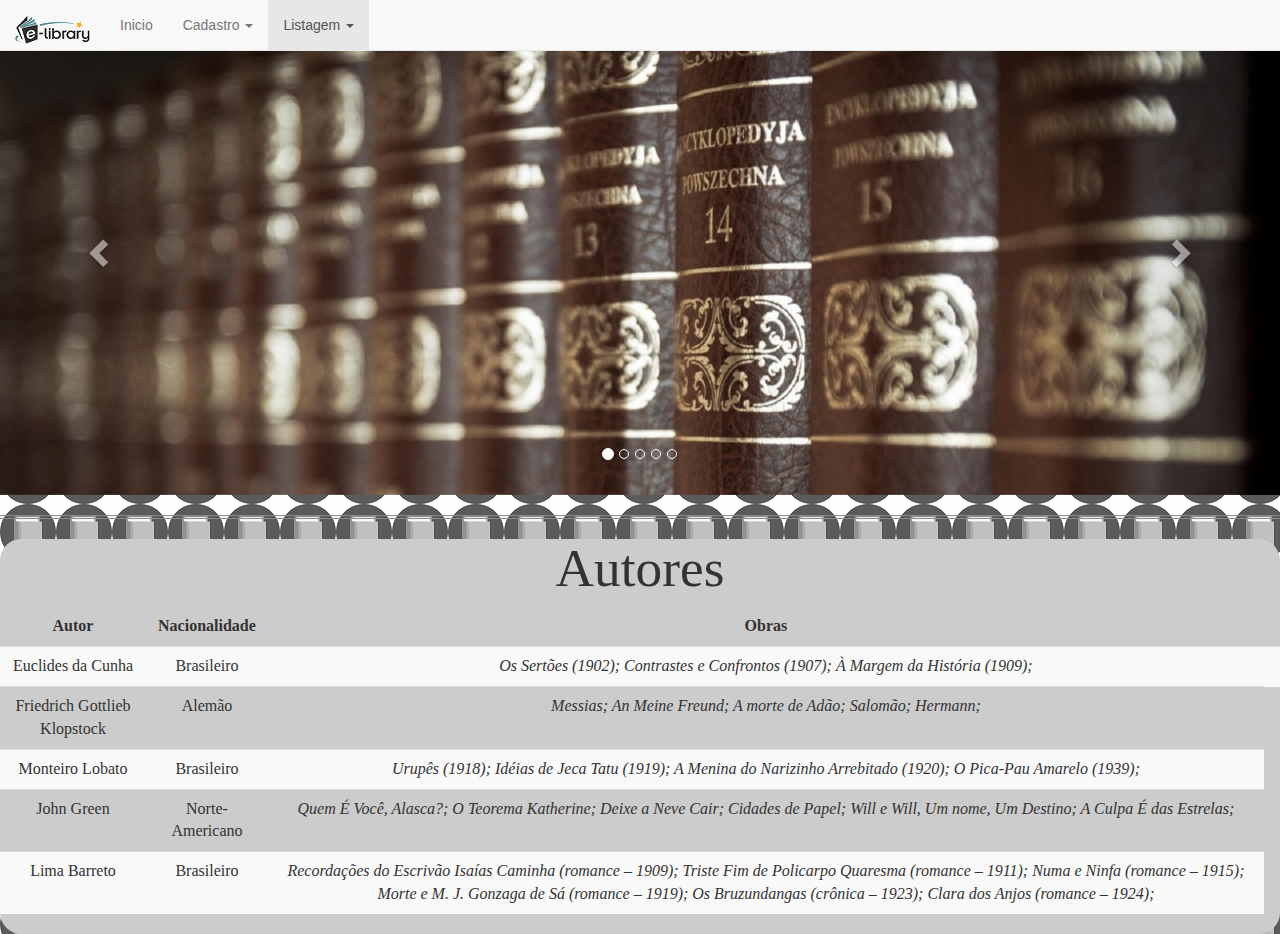
<file: pages/listAutores.html>
<html>
<head>
  <meta charset="UTF-8" />
  <title>E-Library</title>
  <link href="../bootstrap/css/bootstrap.min.css" rel="stylesheet" type="text/css">
  <link href="../bootstrap/css/font-awesome.min.css" rel="stylesheet" type="text/css">
  <link href="../css/style.css" rel="stylesheet" type="text/css">
  <link href="../images/icon.png" rel="shortcut icon" type="icon">
</head>
<body>

  <!-- COMEÇO DA NAV BAR -->
  <nav class="navbar navbar-default navbar-fixed-top">
    <div class="container-fluid">
      <div class="navbar-header">
        <button type="button" class="navbar-toggle collapsed" data-toggle="collapse" data-target="#bs-example-navbar-collapse-1" aria-expanded="false">
          <span class="sr-only">Toggle navigation</span>
          <span class="icon-bar"></span>
          <span class="icon-bar"></span>
          <span class="icon-bar"></span>
        </button>
        <a class="navbar-brand" href="#">
          <img alt="E-Library" src="../images/logo.png">
        </a>
      </div>

      <div class="collapse navbar-collapse" id="bs-example-navbar-collapse-1">
        <ul class="nav navbar-nav">
          <li><a href="../index.html">Inicio</a></li>


          <li class="dropdown">
            <a href="#" class="dropdown-toggle" data-toggle="dropdown" role="button" aria-haspopup="true" aria-expanded="false">Cadastro <span class="caret"></span></a>
            <ul class="dropdown-menu">
              <li><a href="cadastroAut.html">Autor</a></li>
              <li><a href="cadastroLiv.html">Livro</a></li>
              <li><a href="cadastroUsu.html">Usuário</a></li>
              <li><a href="cadastroCat.html">Categoria</a></li>
              <li role="separator" class="divider"></li>
              <li><a href="retira.html">Retirada</a></li>
              <li><a href="devolve.html">Devolução</a></li>
            </ul>
          </li>

          <li class="dropdown active">
            <a href="#" class="dropdown-toggle" data-toggle="dropdown" role="button" aria-haspopup="true" aria-expanded="false">Listagem <span class="caret"></span></a>
            <ul class="dropdown-menu">
              <li><a href="listAutores.html">Autores</a></li>
              <li><a href="listLivros.html">Livros</a></li>
              <li><a href="listUsuarios.html">Usuários</a></li>
              <li role="separator" class="divider"></li>
              <li><a href="listDevolve.html">Livros a devolver</a></li>
              <li><a href="listEmprestado.html">Livros emprestados</a></li>
              <li><a href="listDisponiveis.html">Livros Disponíveis</a></li>
            </ul>
          </li>

        </ul>

        </div>
    </div>
  </nav>
  <!-- FIM DA NAV BAR -->
  <!-- COMEÇO DO CAROUSEL -->
    <div id="carousel-example-generic" class="carousel slide" data-ride="carousel">

  <ol class="carousel-indicators">
    <li data-target="#carousel-example-generic" data-slide-to="0" class="active"></li>
    <li data-target="#carousel-example-generic" data-slide-to="1"></li>
    <li data-target="#carousel-example-generic" data-slide-to="2"></li>
    <li data-target="#carousel-example-generic" data-slide-to="3"></li>
    <li data-target="#carousel-example-generic" data-slide-to="4"></li>
  </ol>

  <div class="carousel-inner" role="listbox">
    <div class="item active">
      <img src="../images/6.jpg" alt="one">
      <div class="carousel-caption">
      </div>
    </div>
    <div class="item">
      <img src="../images/7.jpg" alt="two">
      <div class="carousel-caption">
      </div>
    </div>

    <div class="item">
      <img src="../images/8.jpg" alt="three">
      <div class="carousel-caption">
      </div>
    </div>

    <div class="item">
      <img src="../images/9.jpg" alt="four">
      <div class="carousel-caption">
      </div>
    </div>

    <div class="item">
      <img src="../images/10.jpg" alt="five">
      <div class="carousel-caption">
      </div>
    </div>

  </div>

  <a class="left carousel-control" href="#carousel-example-generic" role="button" data-slide="prev">
    <span class="glyphicon glyphicon-chevron-left" aria-hidden="true"></span>
    <span class="sr-only">Previous</span>
  </a>
  <a class="right carousel-control" href="#carousel-example-generic" role="button" data-slide="next">
    <span class="glyphicon glyphicon-chevron-right" aria-hidden="true"></span>
    <span class="sr-only">Next</span>
  </a>

</div>
  <!-- FIM DO CAROUSEL -->


<hr class="style">
<div class="conteudoList">
  <h3>Autores</h3>
  <div class="table-responsive">
    <table class="table table-striped center">
      <thead>
        <tr class="bold"><td>Autor</td><td>Nacionalidade</td><td>Obras</td></tr>
      </thead>

      <tbody>
        <tr><td>Euclides da Cunha</td><td>Brasileiro</td><td class="italic">Os Sertões (1902); Contrastes e Confrontos (1907); À Margem da História (1909);<td></tr>
        <tr><td>Friedrich Gottlieb Klopstock</td><td>Alemão</td><td class="italic">Messias; An Meine Freund;  A morte de Adão; Salomão; Hermann;</td></tr>
        <tr><td>Monteiro Lobato</td><td>Brasileiro</td><td class="italic">Urupês (1918); Idéias de Jeca Tatu (1919); A Menina do Narizinho Arrebitado (1920); O Pica-Pau Amarelo (1939); </td></tr>
        <tr><td>John Green</td><td>Norte-Americano</td><td class="italic">Quem É Você, Alasca?; O Teorema Katherine; Deixe a Neve Cair; Cidades de Papel; Will e Will, Um nome, Um Destino; A Culpa É das Estrelas;</td></tr>
        <tr><td>Lima Barreto</td><td>Brasileiro</td><td class="italic">Recordações do Escrivão Isaías Caminha (romance – 1909); Triste Fim de Policarpo Quaresma (romance – 1911); Numa e Ninfa (romance – 1915); Morte e M. J. Gonzaga de Sá (romance – 1919); Os Bruzundangas (crônica – 1923); Clara dos Anjos (romance – 1924);</td></tr>
      </tbody>
    </table>
  </div>
</div>
  <script src="../js/jquery.js"></script>
  <script src="../bootstrap/js/bootstrap.min.js"></script>
  <script src="../js/script.js"></script>
</body>
</html>
</file>
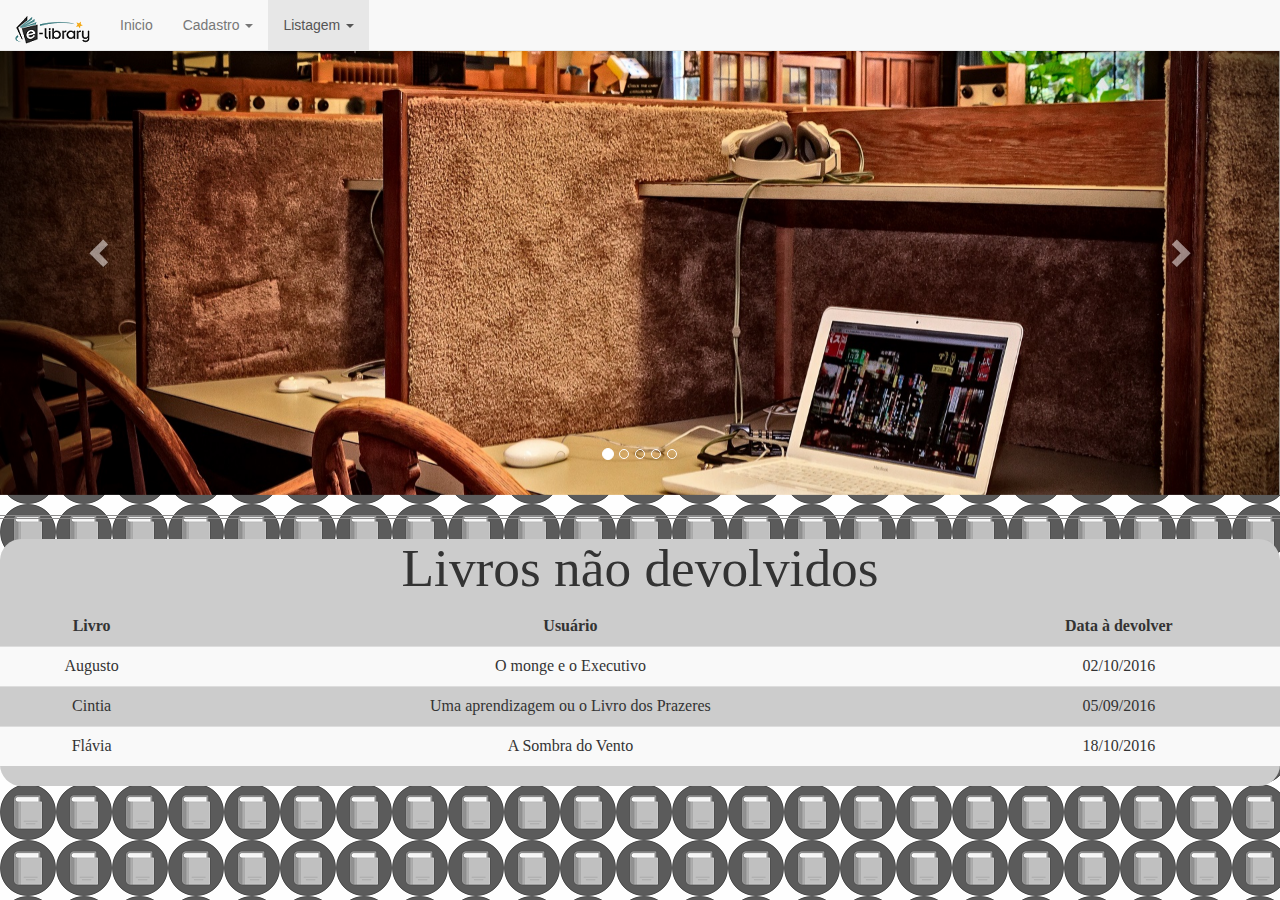
<file: pages/listDevolve.html>
<html>
<head>
  <meta charset="UTF-8" />
  <title>E-Library</title>
  <link href="../bootstrap/css/bootstrap.min.css" rel="stylesheet" type="text/css">
  <link href="../bootstrap/css/font-awesome.min.css" rel="stylesheet" type="text/css">
  <link href="../css/style.css" rel="stylesheet" type="text/css">
  <link href="../images/icon.png" rel="shortcut icon" type="icon">
</head>
<body>

  <!-- COMEÇO DA NAV BAR -->
  <nav class="navbar navbar-default navbar-fixed-top">
    <div class="container-fluid">
      <div class="navbar-header">
        <button type="button" class="navbar-toggle collapsed" data-toggle="collapse" data-target="#bs-example-navbar-collapse-1" aria-expanded="false">
          <span class="sr-only">Toggle navigation</span>
          <span class="icon-bar"></span>
          <span class="icon-bar"></span>
          <span class="icon-bar"></span>
        </button>
        <a class="navbar-brand" href="#">
          <img alt="E-Library" src="../images/logo.png">
        </a>
      </div>

      <div class="collapse navbar-collapse" id="bs-example-navbar-collapse-1">
        <ul class="nav navbar-nav">
          <li><a href="../index.html">Inicio</a></li>


          <li class="dropdown">
            <a href="#" class="dropdown-toggle" data-toggle="dropdown" role="button" aria-haspopup="true" aria-expanded="false">Cadastro <span class="caret"></span></a>
            <ul class="dropdown-menu">
              <li><a href="cadastroAut.html">Autor</a></li>
              <li><a href="cadastroLiv.html">Livro</a></li>
              <li><a href="cadastroUsu.html">Usuário</a></li>
              <li><a href="cadastroCat.html">Categoria</a></li>
              <li role="separator" class="divider"></li>
              <li><a href="retira.html">Retirada</a></li>
              <li><a href="devolve.html">Devolução</a></li>
            </ul>
          </li>

          <li class="dropdown active">
            <a href="#" class="dropdown-toggle" data-toggle="dropdown" role="button" aria-haspopup="true" aria-expanded="false">Listagem <span class="caret"></span></a>
            <ul class="dropdown-menu">
              <li><a href="listAutores.html">Autores</a></li>
              <li><a href="listLivros.html">Livros</a></li>
              <li><a href="listUsuarios.html">Usuários</a></li>
              <li role="separator" class="divider"></li>
              <li><a href="listDevolve.html">Livros a devolver</a></li>
              <li><a href="listEmprestado.html">Livros emprestados</a></li>
              <li><a href="listDisponiveis.html">Livros Disponíveis</a></li>
            </ul>
          </li>

        </ul>

        </div>
    </div>
  </nav>
  <!-- FIM DA NAV BAR -->
  <!-- COMEÇO DO CAROUSEL -->
    <div id="carousel-example-generic" class="carousel slide" data-ride="carousel">

  <ol class="carousel-indicators">
    <li data-target="#carousel-example-generic" data-slide-to="0" class="active"></li>
    <li data-target="#carousel-example-generic" data-slide-to="1"></li>
    <li data-target="#carousel-example-generic" data-slide-to="2"></li>
    <li data-target="#carousel-example-generic" data-slide-to="3"></li>
    <li data-target="#carousel-example-generic" data-slide-to="4"></li>
  </ol>

  <div class="carousel-inner" role="listbox">
    <div class="item active">
      <img src="../images/10.jpg" alt="one">
      <div class="carousel-caption">
      </div>
    </div>
    <div class="item">
      <img src="../images/4.jpg" alt="two">
      <div class="carousel-caption">
      </div>
    </div>

    <div class="item">
      <img src="../images/9.jpg" alt="three">
      <div class="carousel-caption">
      </div>
    </div>

    <div class="item">
      <img src="../images/16.jpg" alt="four">
      <div class="carousel-caption">
      </div>
    </div>

    <div class="item">
      <img src="../images/2.jpg" alt="five">
      <div class="carousel-caption">
      </div>
    </div>

  </div>

  <a class="left carousel-control" href="#carousel-example-generic" role="button" data-slide="prev">
    <span class="glyphicon glyphicon-chevron-left" aria-hidden="true"></span>
    <span class="sr-only">Previous</span>
  </a>
  <a class="right carousel-control" href="#carousel-example-generic" role="button" data-slide="next">
    <span class="glyphicon glyphicon-chevron-right" aria-hidden="true"></span>
    <span class="sr-only">Next</span>
  </a>

</div>
  <!-- FIM DO CAROUSEL -->


<hr class="style">
<div class="conteudoList">
  <h3>Livros não devolvidos</h3>
  <div class="table-responsive">
    <table class="table table-striped center">
      <thead>
        <tr class="bold"><td>Livro</td><td>Usuário</td><td>Data à devolver</td></tr>
      </thead>
      <tbody>
        <tr><td>Augusto</td><td>O monge e o Executivo </td><td>02/10/2016</td></tr>
        <tr><td>Cintia</td><td>Uma aprendizagem ou o Livro dos Prazeres </td><td>05/09/2016</td></tr>
        <tr><td>Flávia</td><td>A Sombra do Vento</td><td>18/10/2016</td></tr>
      </tbody>
    </table>
  </div>
</div>
  <script src="../js/jquery.js"></script>
  <script src="../bootstrap/js/bootstrap.min.js"></script>
  <script src="../js/script.js"></script>
</body>
</html>
</file>
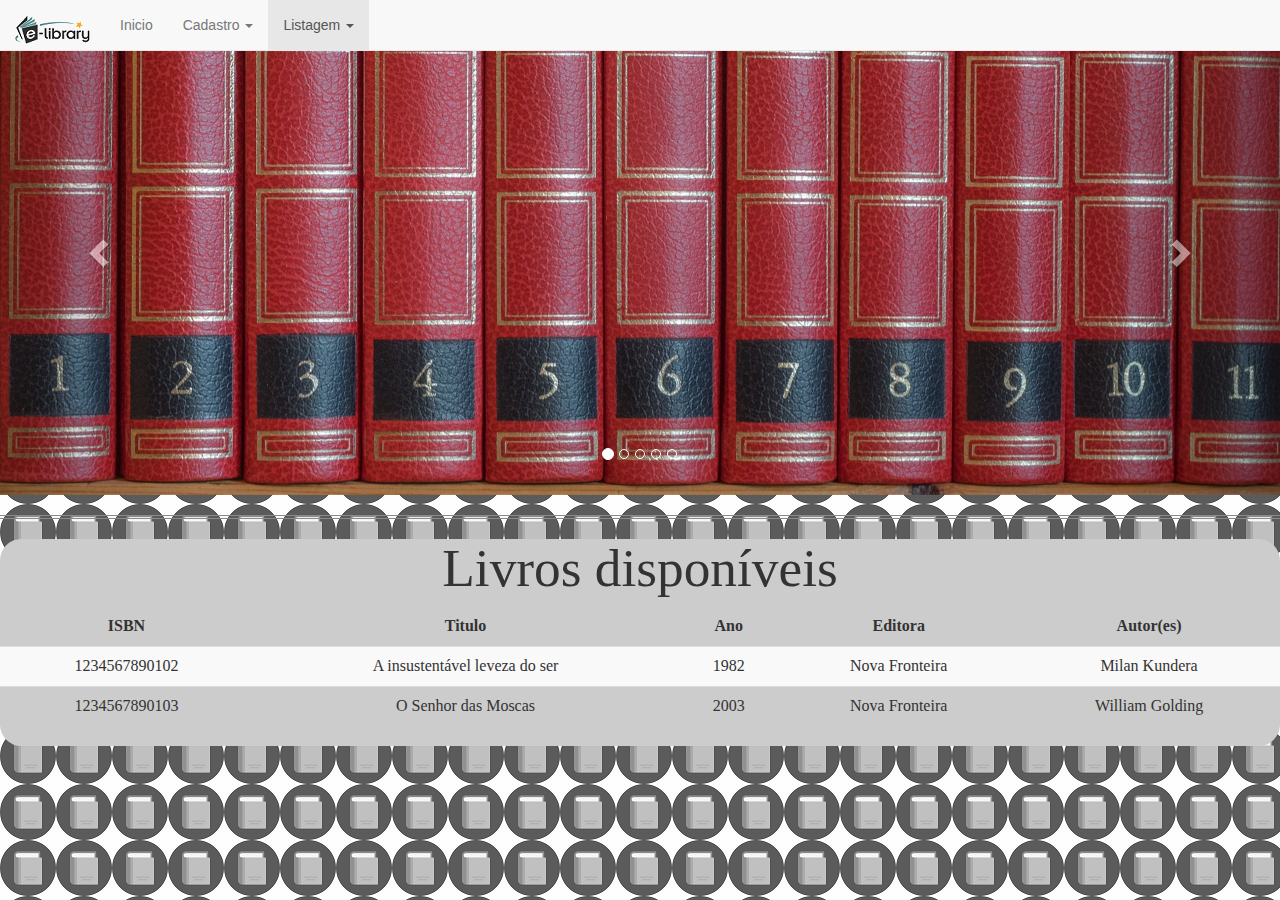
<file: pages/listDisponiveis.html>
<html>
<head>
  <meta charset="UTF-8" />
  <title>E-Library</title>
  <link href="../bootstrap/css/bootstrap.min.css" rel="stylesheet" type="text/css">
  <link href="../bootstrap/css/font-awesome.min.css" rel="stylesheet" type="text/css">
  <link href="../css/style.css" rel="stylesheet" type="text/css">
  <link href="../images/icon.png" rel="shortcut icon" type="icon">
</head>
<body>

  <!-- COMEÇO DA NAV BAR -->
  <nav class="navbar navbar-default navbar-fixed-top">
    <div class="container-fluid">
      <div class="navbar-header">
        <button type="button" class="navbar-toggle collapsed" data-toggle="collapse" data-target="#bs-example-navbar-collapse-1" aria-expanded="false">
          <span class="sr-only">Toggle navigation</span>
          <span class="icon-bar"></span>
          <span class="icon-bar"></span>
          <span class="icon-bar"></span>
        </button>
        <a class="navbar-brand" href="#">
          <img alt="E-Library" src="../images/logo.png">
        </a>
      </div>

      <div class="collapse navbar-collapse" id="bs-example-navbar-collapse-1">
        <ul class="nav navbar-nav">
          <li><a href="../index.html">Inicio</a></li>


          <li class="dropdown">
            <a href="#" class="dropdown-toggle" data-toggle="dropdown" role="button" aria-haspopup="true" aria-expanded="false">Cadastro <span class="caret"></span></a>
            <ul class="dropdown-menu">
              <li><a href="cadastroAut.html">Autor</a></li>
              <li><a href="cadastroLiv.html">Livro</a></li>
              <li><a href="cadastroUsu.html">Usuário</a></li>
              <li><a href="cadastroCat.html">Categoria</a></li>
              <li role="separator" class="divider"></li>
              <li><a href="retira.html">Retirada</a></li>
              <li><a href="devolve.html">Devolução</a></li>
            </ul>
          </li>

          <li class="dropdown active">
            <a href="#" class="dropdown-toggle" data-toggle="dropdown" role="button" aria-haspopup="true" aria-expanded="false">Listagem <span class="caret"></span></a>
            <ul class="dropdown-menu">
              <li><a href="listAutores.html">Autores</a></li>
              <li><a href="listLivros.html">Livros</a></li>
              <li><a href="listUsuarios.html">Usuários</a></li>
              <li role="separator" class="divider"></li>
              <li><a href="listDevolve.html">Livros a devolver</a></li>
              <li><a href="listEmprestado.html">Livros emprestados</a></li>
              <li><a href="listDisponiveis.html">Livros Disponíveis</a></li>
            </ul>
          </li>

        </ul>

        </div>
    </div>
  </nav>
  <!-- FIM DA NAV BAR -->
  <!-- COMEÇO DO CAROUSEL -->
    <div id="carousel-example-generic" class="carousel slide" data-ride="carousel">

  <ol class="carousel-indicators">
    <li data-target="#carousel-example-generic" data-slide-to="0" class="active"></li>
    <li data-target="#carousel-example-generic" data-slide-to="1"></li>
    <li data-target="#carousel-example-generic" data-slide-to="2"></li>
    <li data-target="#carousel-example-generic" data-slide-to="3"></li>
    <li data-target="#carousel-example-generic" data-slide-to="4"></li>
  </ol>

  <div class="carousel-inner" role="listbox">
    <div class="item active">
      <img src="../images/13.jpg" alt="one">
      <div class="carousel-caption">
      </div>
    </div>
    <div class="item">
      <img src="../images/17.jpg" alt="two">
      <div class="carousel-caption">
      </div>
    </div>

    <div class="item">
      <img src="../images/12.jpg" alt="three">
      <div class="carousel-caption">
      </div>
    </div>

    <div class="item">
      <img src="../images/7.jpg" alt="four">
      <div class="carousel-caption">
      </div>
    </div>

    <div class="item">
      <img src="../images/5.jpg" alt="five">
      <div class="carousel-caption">
      </div>
    </div>

  </div>

  <a class="left carousel-control" href="#carousel-example-generic" role="button" data-slide="prev">
    <span class="glyphicon glyphicon-chevron-left" aria-hidden="true"></span>
    <span class="sr-only">Previous</span>
  </a>
  <a class="right carousel-control" href="#carousel-example-generic" role="button" data-slide="next">
    <span class="glyphicon glyphicon-chevron-right" aria-hidden="true"></span>
    <span class="sr-only">Next</span>
  </a>

</div>
  <!-- FIM DO CAROUSEL -->


<hr class="style">
<div class="conteudoList">
  <h3>Livros disponíveis</h3>
  <div class="table-responsive">
    <table class="table table-striped center">
      <thead>
        <tr class="bold"><td>ISBN</td><td>Titulo</td><td>Ano</td><td>Editora</td><td>Autor(es)</td></tr>
      </thead>
      <tbody>
        <tr><td>1234567890102</td><td>A insustentável leveza do ser</td><td>1982</td><td>Nova Fronteira</td><td>Milan Kundera</td></tr>
        <tr><td>1234567890103</td><td>O Senhor das Moscas</td><td>2003</td><td>Nova Fronteira</td><td>William Golding</td></tr>
      </tbody>
    </table>
  </div>
</div>
  <script src="../js/jquery.js"></script>
  <script src="../bootstrap/js/bootstrap.min.js"></script>
  <script src="../js/script.js"></script>
</body>
</html>
</file>
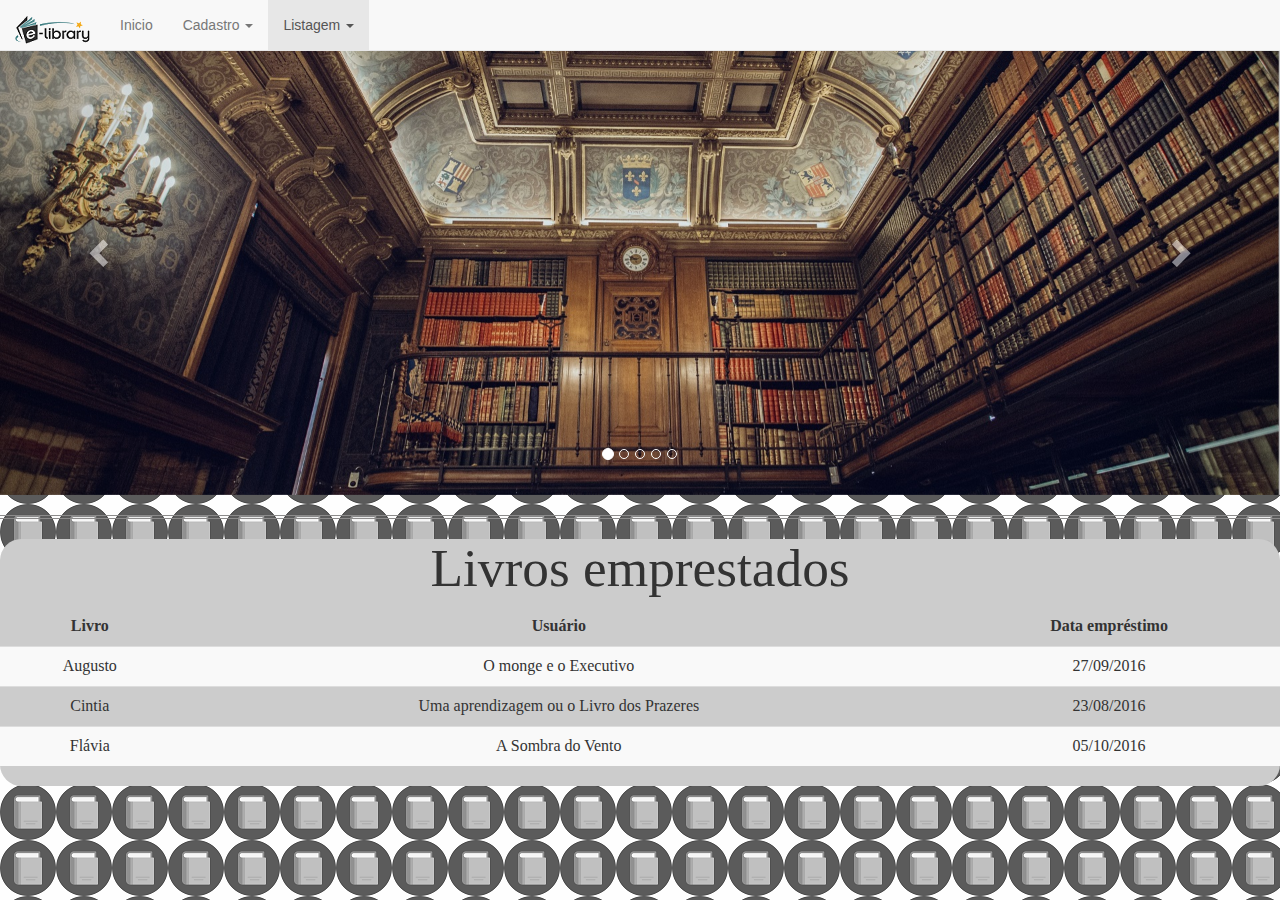
<file: pages/listEmprestado.html>
<html>
<head>
  <meta charset="UTF-8" />
  <title>E-Library</title>
  <link href="../bootstrap/css/bootstrap.min.css" rel="stylesheet" type="text/css">
  <link href="../bootstrap/css/font-awesome.min.css" rel="stylesheet" type="text/css">
  <link href="../css/style.css" rel="stylesheet" type="text/css">
  <link href="../images/icon.png" rel="shortcut icon" type="icon">
</head>
<body>

  <!-- COMEÇO DA NAV BAR -->
  <nav class="navbar navbar-default navbar-fixed-top">
    <div class="container-fluid">
      <div class="navbar-header">
        <button type="button" class="navbar-toggle collapsed" data-toggle="collapse" data-target="#bs-example-navbar-collapse-1" aria-expanded="false">
          <span class="sr-only">Toggle navigation</span>
          <span class="icon-bar"></span>
          <span class="icon-bar"></span>
          <span class="icon-bar"></span>
        </button>
        <a class="navbar-brand" href="#">
          <img alt="E-Library" src="../images/logo.png">
        </a>
      </div>

      <div class="collapse navbar-collapse" id="bs-example-navbar-collapse-1">
        <ul class="nav navbar-nav">
          <li><a href="../index.html">Inicio</a></li>


          <li class="dropdown">
            <a href="#" class="dropdown-toggle" data-toggle="dropdown" role="button" aria-haspopup="true" aria-expanded="false">Cadastro <span class="caret"></span></a>
            <ul class="dropdown-menu">
              <li><a href="cadastroAut.html">Autor</a></li>
              <li><a href="cadastroLiv.html">Livro</a></li>
              <li><a href="cadastroUsu.html">Usuário</a></li>
              <li><a href="cadastroCat.html">Categoria</a></li>
              <li role="separator" class="divider"></li>
              <li><a href="retira.html">Retirada</a></li>
              <li><a href="devolve.html">Devolução</a></li>
            </ul>
          </li>

          <li class="dropdown active">
            <a href="#" class="dropdown-toggle" data-toggle="dropdown" role="button" aria-haspopup="true" aria-expanded="false">Listagem <span class="caret"></span></a>
            <ul class="dropdown-menu">
              <li><a href="listAutores.html">Autores</a></li>
              <li><a href="listLivros.html">Livros</a></li>
              <li><a href="listUsuarios.html">Usuários</a></li>
              <li role="separator" class="divider"></li>
              <li><a href="listDevolve.html">Livros a devolver</a></li>
              <li><a href="listEmprestado.html">Livros emprestados</a></li>
              <li><a href="listDisponiveis.html">Livros Disponíveis</a></li>
            </ul>
          </li>

        </ul>

        </div>
    </div>
  </nav>
  <!-- FIM DA NAV BAR -->
  <!-- COMEÇO DO CAROUSEL -->
    <div id="carousel-example-generic" class="carousel slide" data-ride="carousel">

  <ol class="carousel-indicators">
    <li data-target="#carousel-example-generic" data-slide-to="0" class="active"></li>
    <li data-target="#carousel-example-generic" data-slide-to="1"></li>
    <li data-target="#carousel-example-generic" data-slide-to="2"></li>
    <li data-target="#carousel-example-generic" data-slide-to="3"></li>
    <li data-target="#carousel-example-generic" data-slide-to="4"></li>
  </ol>

  <div class="carousel-inner" role="listbox">
    <div class="item active">
      <img src="../images/11.jpg" alt="one">
      <div class="carousel-caption">
      </div>
    </div>
    <div class="item">
      <img src="../images/12.jpg" alt="two">
      <div class="carousel-caption">
      </div>
    </div>

    <div class="item">
      <img src="../images/13.jpg" alt="three">
      <div class="carousel-caption">
      </div>
    </div>

    <div class="item">
      <img src="../images/14.jpg" alt="four">
      <div class="carousel-caption">
      </div>
    </div>

    <div class="item">
      <img src="../images/15.jpg" alt="five">
      <div class="carousel-caption">
      </div>
    </div>

  </div>

  <a class="left carousel-control" href="#carousel-example-generic" role="button" data-slide="prev">
    <span class="glyphicon glyphicon-chevron-left" aria-hidden="true"></span>
    <span class="sr-only">Previous</span>
  </a>
  <a class="right carousel-control" href="#carousel-example-generic" role="button" data-slide="next">
    <span class="glyphicon glyphicon-chevron-right" aria-hidden="true"></span>
    <span class="sr-only">Next</span>
  </a>

</div>
  <!-- FIM DO CAROUSEL -->


<hr class="style">
<div class="conteudoList">
  <h3>Livros emprestados</h3>
  <div class="table-responsive">
    <table class="table table-striped center">
      <thead>
        <tr class="bold"><td>Livro</td><td>Usuário</td><td>Data empréstimo</td></tr>
      </thead>
      <tbody>
        <tr><td>Augusto</td><td>O monge e o Executivo </td><td>27/09/2016</td></tr>
        <tr><td>Cintia</td><td>Uma aprendizagem ou o Livro dos Prazeres </td><td>23/08/2016</td></tr>
        <tr><td>Flávia</td><td>A Sombra do Vento</td><td>05/10/2016</td></tr>
      </tbody>
    </table>
  </div>
</div>
  <script src="../js/jquery.js"></script>
  <script src="../bootstrap/js/bootstrap.min.js"></script>
  <script src="../js/script.js"></script>
</body>
</html>
</file>
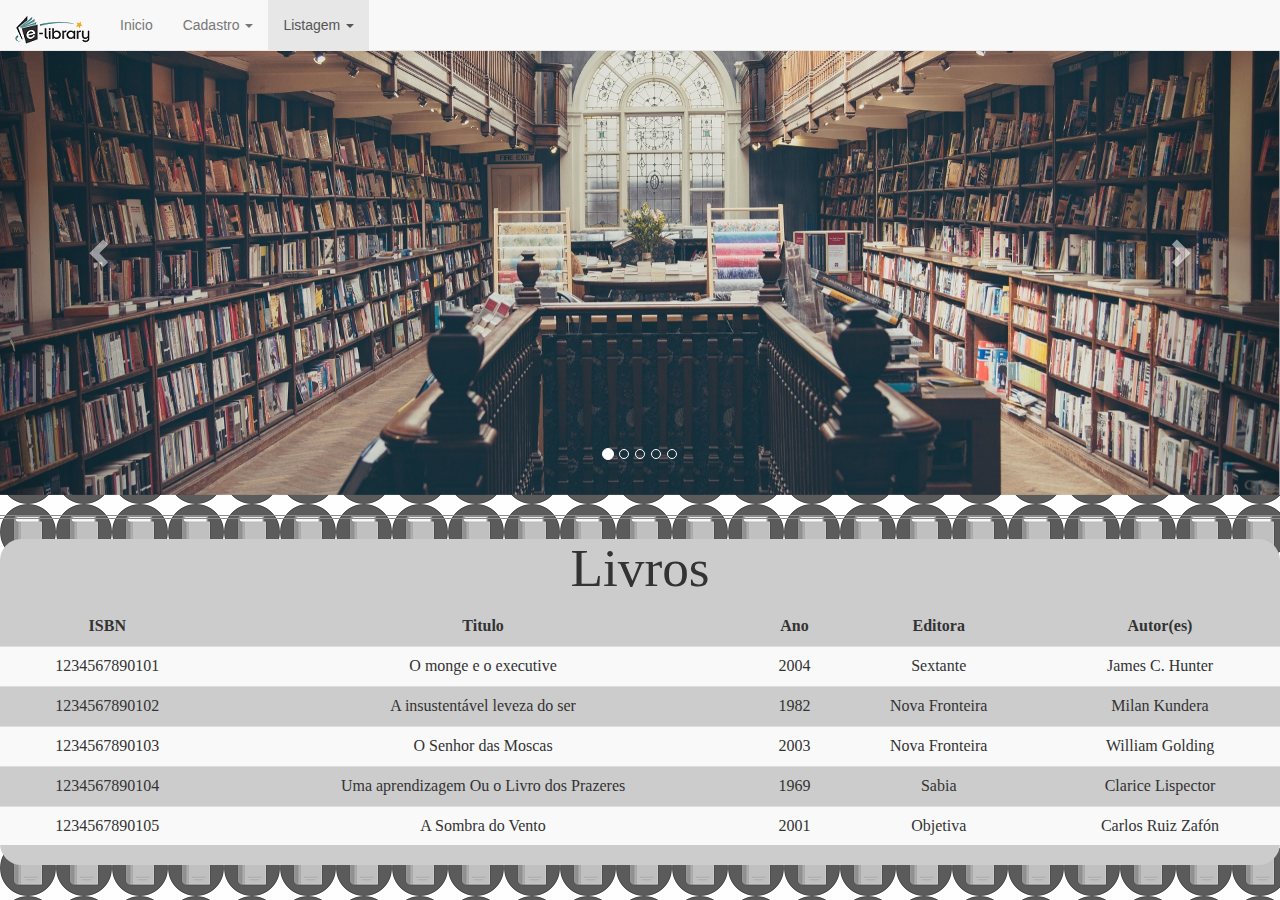
<file: pages/listLivros.html>
<html>
<head>
  <meta charset="UTF-8" />
  <title>E-Library</title>
  <link href="../bootstrap/css/bootstrap.min.css" rel="stylesheet" type="text/css">
  <link href="../bootstrap/css/font-awesome.min.css" rel="stylesheet" type="text/css">
  <link href="../css/style.css" rel="stylesheet" type="text/css">
  <link href="../images/icon.png" rel="shortcut icon" type="icon">
</head>
<body>

  <!-- COMEÇO DA NAV BAR -->
  <nav class="navbar navbar-default navbar-fixed-top">
    <div class="container-fluid">
      <div class="navbar-header">
        <button type="button" class="navbar-toggle collapsed" data-toggle="collapse" data-target="#bs-example-navbar-collapse-1" aria-expanded="false">
          <span class="sr-only">Toggle navigation</span>
          <span class="icon-bar"></span>
          <span class="icon-bar"></span>
          <span class="icon-bar"></span>
        </button>
        <a class="navbar-brand" href="#">
          <img alt="E-Library" src="../images/logo.png">
        </a>
      </div>

      <div class="collapse navbar-collapse" id="bs-example-navbar-collapse-1">
        <ul class="nav navbar-nav">
          <li><a href="../index.html">Inicio</a></li>


          <li class="dropdown">
            <a href="#" class="dropdown-toggle" data-toggle="dropdown" role="button" aria-haspopup="true" aria-expanded="false">Cadastro <span class="caret"></span></a>
            <ul class="dropdown-menu">
              <li><a href="cadastroAut.html">Autor</a></li>
              <li><a href="cadastroLiv.html">Livro</a></li>
              <li><a href="cadastroUsu.html">Usuário</a></li>
              <li><a href="cadastroCat.html">Categoria</a></li>
              <li role="separator" class="divider"></li>
              <li><a href="retira.html">Retirada</a></li>
              <li><a href="devolve.html">Devolução</a></li>
            </ul>
          </li>

          <li class="dropdown active">
            <a href="#" class="dropdown-toggle" data-toggle="dropdown" role="button" aria-haspopup="true" aria-expanded="false">Listagem <span class="caret"></span></a>
            <ul class="dropdown-menu">
              <li><a href="listAutores.html">Autores</a></li>
              <li><a href="listLivros.html">Livros</a></li>
              <li><a href="listUsuarios.html">Usuários</a></li>
              <li role="separator" class="divider"></li>
              <li><a href="listDevolve.html">Livros a devolver</a></li>
              <li><a href="listEmprestado.html">Livros emprestados</a></li>
              <li><a href="listDisponiveis.html">Livros Disponíveis</a></li>
            </ul>
          </li>

        </ul>

        </div>
    </div>
  </nav>
  <!-- FIM DA NAV BAR -->
  <!-- COMEÇO DO CAROUSEL -->
    <div id="carousel-example-generic" class="carousel slide" data-ride="carousel">

  <ol class="carousel-indicators">
    <li data-target="#carousel-example-generic" data-slide-to="0" class="active"></li>
    <li data-target="#carousel-example-generic" data-slide-to="1"></li>
    <li data-target="#carousel-example-generic" data-slide-to="2"></li>
    <li data-target="#carousel-example-generic" data-slide-to="3"></li>
    <li data-target="#carousel-example-generic" data-slide-to="4"></li>
  </ol>

  <div class="carousel-inner" role="listbox">
    <div class="item active">
      <img src="../images/2.jpg" alt="one">
      <div class="carousel-caption">
      </div>
    </div>
    <div class="item">
      <img src="../images/9.jpg" alt="two">
      <div class="carousel-caption">
      </div>
    </div>

    <div class="item">
      <img src="../images/12.jpg" alt="three">
      <div class="carousel-caption">
      </div>
    </div>

    <div class="item">
      <img src="../images/18.jpg" alt="four">
      <div class="carousel-caption">
      </div>
    </div>

    <div class="item">
      <img src="../images/15.jpg" alt="five">
      <div class="carousel-caption">
      </div>
    </div>

  </div>

  <a class="left carousel-control" href="#carousel-example-generic" role="button" data-slide="prev">
    <span class="glyphicon glyphicon-chevron-left" aria-hidden="true"></span>
    <span class="sr-only">Previous</span>
  </a>
  <a class="right carousel-control" href="#carousel-example-generic" role="button" data-slide="next">
    <span class="glyphicon glyphicon-chevron-right" aria-hidden="true"></span>
    <span class="sr-only">Next</span>
  </a>

</div>
  <!-- FIM DO CAROUSEL -->


<hr class="style">
<div class="conteudoList">
<h3>Livros</h3>
  <div class="table-responsive">
    <table class="table table-striped center">
      <thead>
        <tr class="bold"><td>ISBN</td><td>Titulo</td><td>Ano</td><td>Editora</td><td>Autor(es)</td></tr>
      </thead>
      <tbody>
        <tr><td>1234567890101</td><td>O monge e o executive</td><td>2004</td><td>Sextante</td><td>James C. Hunter</td></tr>
        <tr><td>1234567890102</td><td>A insustentável leveza do ser</td><td>1982</td><td>Nova Fronteira</td><td>Milan Kundera</td></tr>
        <tr><td>1234567890103</td><td>O Senhor das Moscas</td><td>2003</td><td>Nova Fronteira</td><td>William Golding</td></tr>
        <tr><td>1234567890104</td><td>Uma aprendizagem Ou o Livro dos Prazeres</td><td>1969</td><td>Sabia</td><td>Clarice Lispector</td></tr>
        <tr><td>1234567890105</td><td>A Sombra do Vento</td><td>2001</td><td>Objetiva</td><td>Carlos Ruiz Zafón</td></tr>
      </tbody>
    </table>
  </div>
</div>
  <script src="../js/jquery.js"></script>
  <script src="../bootstrap/js/bootstrap.min.js"></script>
  <script src="../js/script.js"></script>
</body>
</html>
</file>
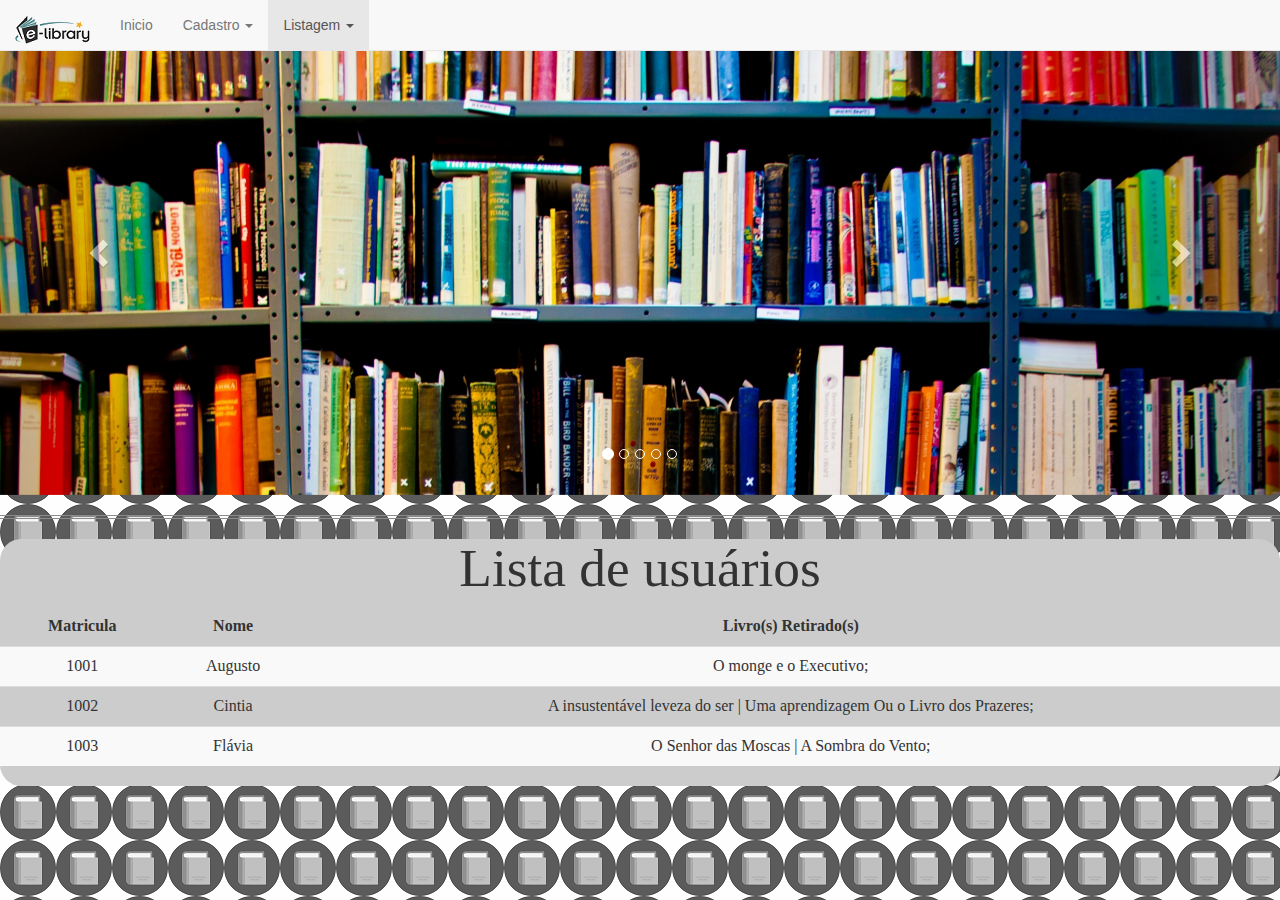
<file: pages/listUsuarios.html>
<html>
<head>
  <meta charset="UTF-8" />
  <title>E-Library</title>
  <link href="../bootstrap/css/bootstrap.min.css" rel="stylesheet" type="text/css">
  <link href="../bootstrap/css/font-awesome.min.css" rel="stylesheet" type="text/css">
  <link href="../css/style.css" rel="stylesheet" type="text/css">
  <link href="../images/icon.png" rel="shortcut icon" type="icon">
</head>
<body>

  <!-- COMEÇO DA NAV BAR -->
  <nav class="navbar navbar-default navbar-fixed-top">
    <div class="container-fluid">
      <div class="navbar-header">
        <button type="button" class="navbar-toggle collapsed" data-toggle="collapse" data-target="#bs-example-navbar-collapse-1" aria-expanded="false">
          <span class="sr-only">Toggle navigation</span>
          <span class="icon-bar"></span>
          <span class="icon-bar"></span>
          <span class="icon-bar"></span>
        </button>
        <a class="navbar-brand" href="#">
          <img alt="E-Library" src="../images/logo.png">
        </a>
      </div>

      <div class="collapse navbar-collapse" id="bs-example-navbar-collapse-1">
        <ul class="nav navbar-nav">
          <li><a href="../index.html">Inicio</a></li>


          <li class="dropdown">
            <a href="#" class="dropdown-toggle" data-toggle="dropdown" role="button" aria-haspopup="true" aria-expanded="false">Cadastro <span class="caret"></span></a>
            <ul class="dropdown-menu">
              <li><a href="cadastroAut.html">Autor</a></li>
              <li><a href="cadastroLiv.html">Livro</a></li>
              <li><a href="cadastroUsu.html">Usuário</a></li>
              <li><a href="cadastroCat.html">Categoria</a></li>
              <li role="separator" class="divider"></li>
              <li><a href="retira.html">Retirada</a></li>
              <li><a href="devolve.html">Devolução</a></li>
            </ul>
          </li>

          <li class="dropdown active">
            <a href="#" class="dropdown-toggle" data-toggle="dropdown" role="button" aria-haspopup="true" aria-expanded="false">Listagem <span class="caret"></span></a>
            <ul class="dropdown-menu">
              <li><a href="listAutores.html">Autores</a></li>
              <li><a href="listLivros.html">Livros</a></li>
              <li><a href="listUsuarios.html">Usuários</a></li>
              <li role="separator" class="divider"></li>
              <li><a href="listDevolve.html">Livros a devolver</a></li>
              <li><a href="listEmprestado.html">Livros emprestados</a></li>
              <li><a href="listDisponiveis.html">Livros Disponíveis</a></li>
            </ul>
          </li>

        </ul>

        </div>
    </div>
  </nav>
  <!-- FIM DA NAV BAR -->
  <!-- COMEÇO DO CAROUSEL -->
    <div id="carousel-example-generic" class="carousel slide" data-ride="carousel">

  <ol class="carousel-indicators">
    <li data-target="#carousel-example-generic" data-slide-to="0" class="active"></li>
    <li data-target="#carousel-example-generic" data-slide-to="1"></li>
    <li data-target="#carousel-example-generic" data-slide-to="2"></li>
    <li data-target="#carousel-example-generic" data-slide-to="3"></li>
    <li data-target="#carousel-example-generic" data-slide-to="4"></li>
  </ol>

  <div class="carousel-inner" role="listbox">
    <div class="item active">
      <img src="../images/16.jpg" alt="one">
      <div class="carousel-caption">
      </div>
    </div>
    <div class="item">
      <img src="../images/17.jpg" alt="two">
      <div class="carousel-caption">
      </div>
    </div>

    <div class="item">
      <img src="../images/18.jpg" alt="three">
      <div class="carousel-caption">
      </div>
    </div>

    <div class="item">
      <img src="../images/19.jpg" alt="four">
      <div class="carousel-caption">
      </div>
    </div>

    <div class="item">
      <img src="../images/20.jpg" alt="five">
      <div class="carousel-caption">
      </div>
    </div>

  </div>

  <a class="left carousel-control" href="#carousel-example-generic" role="button" data-slide="prev">
    <span class="glyphicon glyphicon-chevron-left" aria-hidden="true"></span>
    <span class="sr-only">Previous</span>
  </a>
  <a class="right carousel-control" href="#carousel-example-generic" role="button" data-slide="next">
    <span class="glyphicon glyphicon-chevron-right" aria-hidden="true"></span>
    <span class="sr-only">Next</span>
  </a>

</div>
  <!-- FIM DO CAROUSEL -->


<hr class="style">
<div class="conteudoList">
  <h3>Lista de usuários</h3>
  <div class="table-responsive">
    <table class="table table-striped center">
      <thead>
        <tr class="bold"><td>Matricula</td><td>Nome</td><td>Livro(s) Retirado(s)</td></tr>
      </thead>
      <tbody>
        <tr><td>1001</td><td>Augusto</td><td>O monge e o Executivo; </td></tr>
        <tr><td>1002</td><td>Cintia</td><td>A insustentável leveza do ser | Uma aprendizagem Ou o Livro dos Prazeres; </td></tr>
        <tr><td>1003</td><td>Flávia</td><td>O Senhor das Moscas | A Sombra do Vento;</td></tr>
      </tbody>
    </table>
  </div>
</div>
  <script src="../js/jquery.js"></script>
  <script src="../bootstrap/js/bootstrap.min.js"></script>
  <script src="../js/script.js"></script>
</body>
</html>
</file>
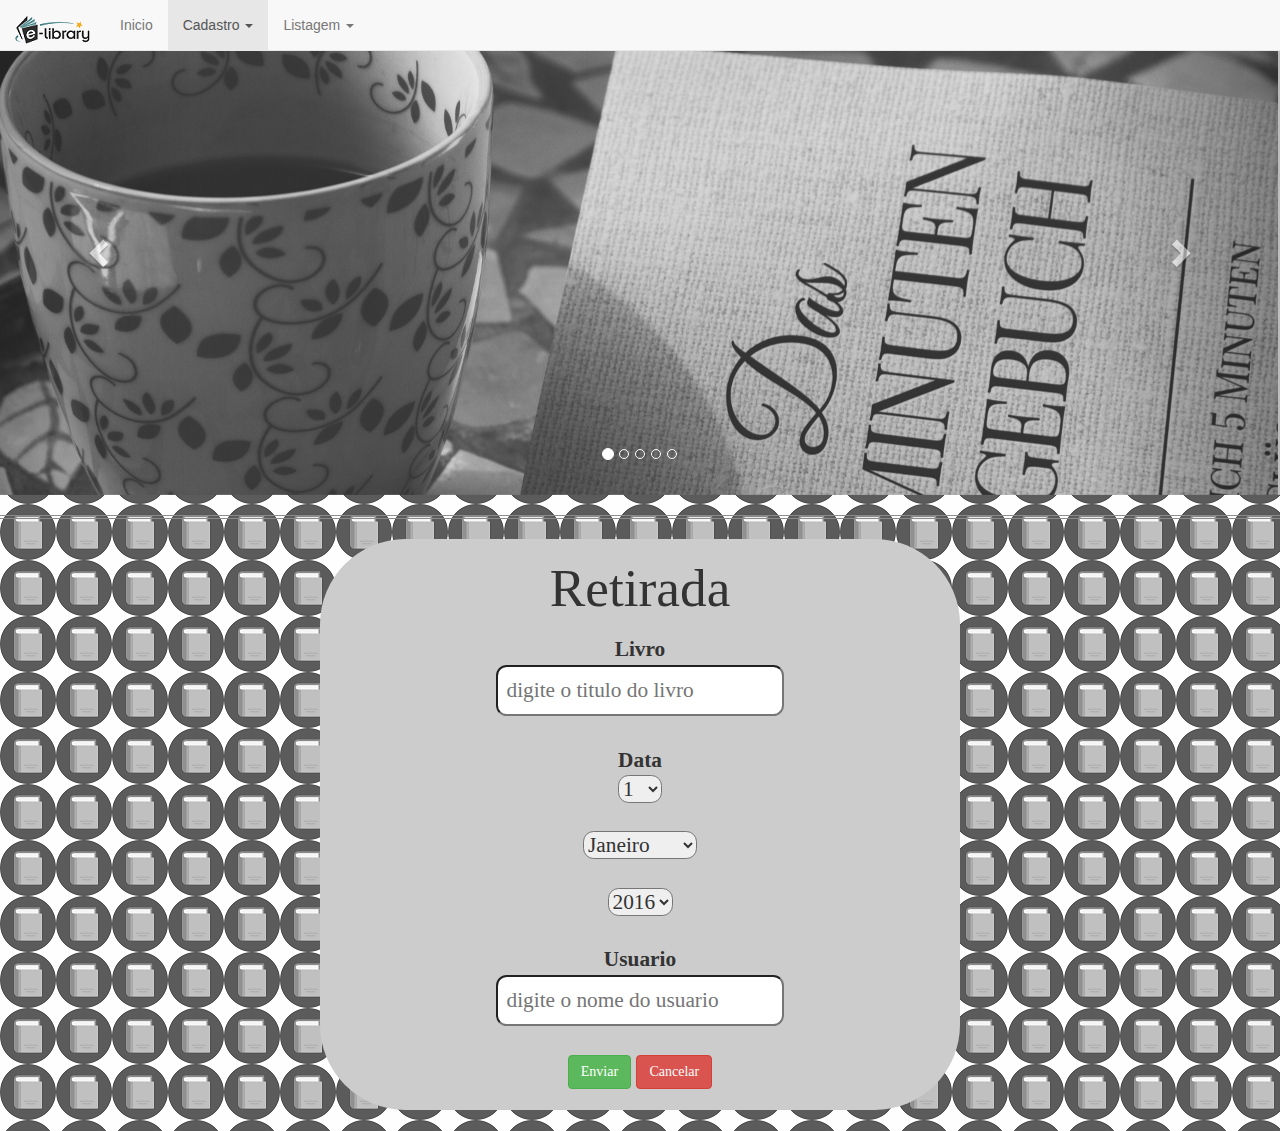
<file: pages/retira.html>
<html>
<head>
  <meta charset="UTF-8" />
  <title>E-Library</title>
  <link href="../bootstrap/css/bootstrap.min.css" rel="stylesheet" type="text/css">
  <link href="../bootstrap/css/font-awesome.min.css" rel="stylesheet" type="text/css">
  <link href="../css/style.css" rel="stylesheet" type="text/css">
  <link href="../images/icon.png" rel="shortcut icon" type="icon">
</head>
<body>

  <!-- COMEÇO DA NAV BAR -->
  <nav class="navbar navbar-default navbar-fixed-top">
    <div class="container-fluid">
      <div class="navbar-header">
        <button type="button" class="navbar-toggle collapsed" data-toggle="collapse" data-target="#bs-example-navbar-collapse-1" aria-expanded="false">
          <span class="sr-only">Toggle navigation</span>
          <span class="icon-bar"></span>
          <span class="icon-bar"></span>
          <span class="icon-bar"></span>
        </button>
        <a class="navbar-brand" href="#">
          <img alt="E-Library" src="../images/logo.png">
        </a>
      </div>

      <div class="collapse navbar-collapse" id="bs-example-navbar-collapse-1">
        <ul class="nav navbar-nav">
          <li><a href="../index.html">Inicio</a></li>


          <li class="dropdown active">
            <a href="#" class="dropdown-toggle" data-toggle="dropdown" role="button" aria-haspopup="true" aria-expanded="false">Cadastro <span class="caret"></span></a>
            <ul class="dropdown-menu">
              <li><a href="cadastroAut.html">Autor</a></li>
              <li><a href="cadastroLiv.html">Livro</a></li>
              <li><a href="cadastroUsu.html">Usuário</a></li>
              <li><a href="cadastroCat.html">Categoria</a></li>
              <li role="separator" class="divider"></li>
              <li><a href="retira.html">Retirada</a></li>
              <li><a href="devolve.html">Devolução</a></li>
            </ul>
          </li>

          <li class="dropdown">
            <a href="#" class="dropdown-toggle" data-toggle="dropdown" role="button" aria-haspopup="true" aria-expanded="false">Listagem <span class="caret"></span></a>
            <ul class="dropdown-menu">
              <li><a href="listAutores.html">Autores</a></li>
              <li><a href="listLivros.html">Livros</a></li>
              <li><a href="listUsuarios.html">Usuários</a></li>
              <li role="separator" class="divider"></li>
              <li><a href="listDevolve.html">Livros a devolver</a></li>
              <li><a href="listEmprestado.html">Livros emprestados</a></li>
              <li><a href="listDisponiveis.html">Livros Disponíveis</a></li>
            </ul>
          </li>

        </ul>

        </div>
    </div>
  </nav>
  <!-- FIM DA NAV BAR -->
  <!-- COMEÇO DO CAROUSEL -->
    <div id="carousel-example-generic" class="carousel slide" data-ride="carousel">

  <ol class="carousel-indicators">
    <li data-target="#carousel-example-generic" data-slide-to="0" class="active"></li>
    <li data-target="#carousel-example-generic" data-slide-to="1"></li>
    <li data-target="#carousel-example-generic" data-slide-to="2"></li>
    <li data-target="#carousel-example-generic" data-slide-to="3"></li>
    <li data-target="#carousel-example-generic" data-slide-to="4"></li>
  </ol>

  <div class="carousel-inner" role="listbox">
    <div class="item active">
      <img src="../images/1.jpg" alt="one">
      <div class="carousel-caption">
      </div>
    </div>
    <div class="item">
      <img src="../images/2.jpg" alt="two">
      <div class="carousel-caption">
      </div>
    </div>

    <div class="item">
      <img src="../images/3.jpg" alt="three">
      <div class="carousel-caption">
      </div>
    </div>

    <div class="item">
      <img src="../images/4.jpg" alt="four">
      <div class="carousel-caption">
      </div>
    </div>

    <div class="item">
      <img src="../images/5.jpg" alt="five">
      <div class="carousel-caption">
      </div>
    </div>

  </div>

  <a class="left carousel-control" href="#carousel-example-generic" role="button" data-slide="prev">
    <span class="glyphicon glyphicon-chevron-left" aria-hidden="true"></span>
    <span class="sr-only">Previous</span>
  </a>
  <a class="right carousel-control" href="#carousel-example-generic" role="button" data-slide="next">
    <span class="glyphicon glyphicon-chevron-right" aria-hidden="true"></span>
    <span class="sr-only">Next</span>
  </a>

</div>
  <!-- FIM DO CAROUSEL -->


<hr class="style">
<div class="conteudo">
  <form class="form-horizontal">
  <fieldset>

  <h3>Retirada</h3>

  <div class="control-group">
    <label class="control-label" for="livroRet">Livro</label>
    <div class="controls">
      <input id="livroRet" name="livroRet" type="text" placeholder="digite o titulo do livro" class="input-large">

    </div>
  </div>

  <div class="control-group">
    <label class="control-label" for="diaRet">Data</label>
    <div class="controls">
      <select id="diaRet" name="diaRet" class="input-mini">
        <option>1</option>
        <option>2</option>
        <option>3</option>
        <option>4</option>
        <option>5</option>
        <option>6</option>
        <option>7</option>
        <option>8</option>
        <option>9</option>
        <option>10</option>
        <option>11</option>
        <option>12</option>
        <option>13</option>
        <option>14</option>
        <option>15</option>
        <option>16</option>
        <option>17</option>
        <option>18</option>
        <option>19</option>
        <option>20</option>
        <option>21</option>
        <option>22</option>
        <option>23</option>
        <option>24</option>
        <option>25</option>
        <option>26</option>
        <option>27</option>
        <option>28</option>
        <option>29</option>
        <option>30</option>
        <option>31</option>
      </select>
    </div>
  </div>

  <div class="control-group">
    <label class="control-label" for="mesRet"></label>
    <div class="controls">
      <select id="mesRet" name="mesRet" class="input-small">
        <option>Janeiro</option>
        <option>Fevereiro</option>
        <option>Março</option>
        <option>Abril</option>
        <option>Maio</option>
        <option>Junho</option>
        <option>Julho</option>
        <option>Agosto</option>
        <option>Setembro</option>
        <option>Outubro</option>
        <option>Novembro</option>
        <option>Dezembro</option>
      </select>
    </div>
  </div>

  <div class="control-group">
    <label class="control-label" for="anoRet"></label>
    <div class="controls">
      <select id="anoRet" name="anoRet" class="input-small">
        <option>2016</option>
        <option>2015</option>
        <option>2014</option>
        <option>2013</option>
        <option>2012</option>
      </select>
    </div>
  </div>

  <div class="control-group">
    <label class="control-label" for="usuarioRet">Usuario</label>
    <div class="controls">
      <input id="usuarioRet" name="usuarioRet" type="text" placeholder="digite o nome do usuario" class="input-large" required="">

    </div>
  </div>
  <div class="control-group">
    <label class="control-label" for="enviarLiv"></label>
    <div class="controls">
      <a href="../index.html"><button id="enviarLiv" name="enviarLiv" class="btn btn-success">Enviar</button></a>
      <a href="../index.html"><button id="cancelarLiv" name="cancelarLiv" class="btn btn-danger">Cancelar</button></a>
    </div>
  </div>

  </fieldset>
  </form>

</div>
  <script src="../js/jquery.js"></script>
  <script src="../bootstrap/js/bootstrap.min.js"></script>
  <script src="../js/script.js"></script>
</body>
</html>
</file>
<file: css/style.css>
body{
  background-image: url("../images/book1.png");
  background-repeat: repeat;
}

.left{
  float: left;
}

hr.style {
	border-top: 4px double #8c8b8b;
	text-align: center;
}
hr.style:after {
	content: '\002665';
	display: inline-block;
	position: relative;
	top: -15px;
	padding: 0 10px;
	background: #f0f0f0;
	color: #8c8b8b;
	font-size: 18px;
}
input{
  padding: 0.4em;
  border-radius: 0.5em;
}

select, textarea{
  border-radius: 0.5em;
}

h3{
  font-size: 40pt;
}

label{
font-family: impact;
}

.conteudo{

  width: 50%;
  height: auto;
  background-color: #ccc;
  font-family: cursive;
  font-size: 16pt;
  margin: auto auto;
  text-align: center;
  border-radius: 4em;
}

.conteudoList{
  height: auto;
  background-color: #ccc;
  font-family: cursive;
  font-size: 16pt;
  margin: auto auto;
  text-align: center;
  border-radius: 1em;
}

.bold{
  font-weight: bold;
}
.controls{
  margin-bottom: 1em;
}
.center{
  text-align: center;

}
.italic{
  font-style: italic;
}
</file>
